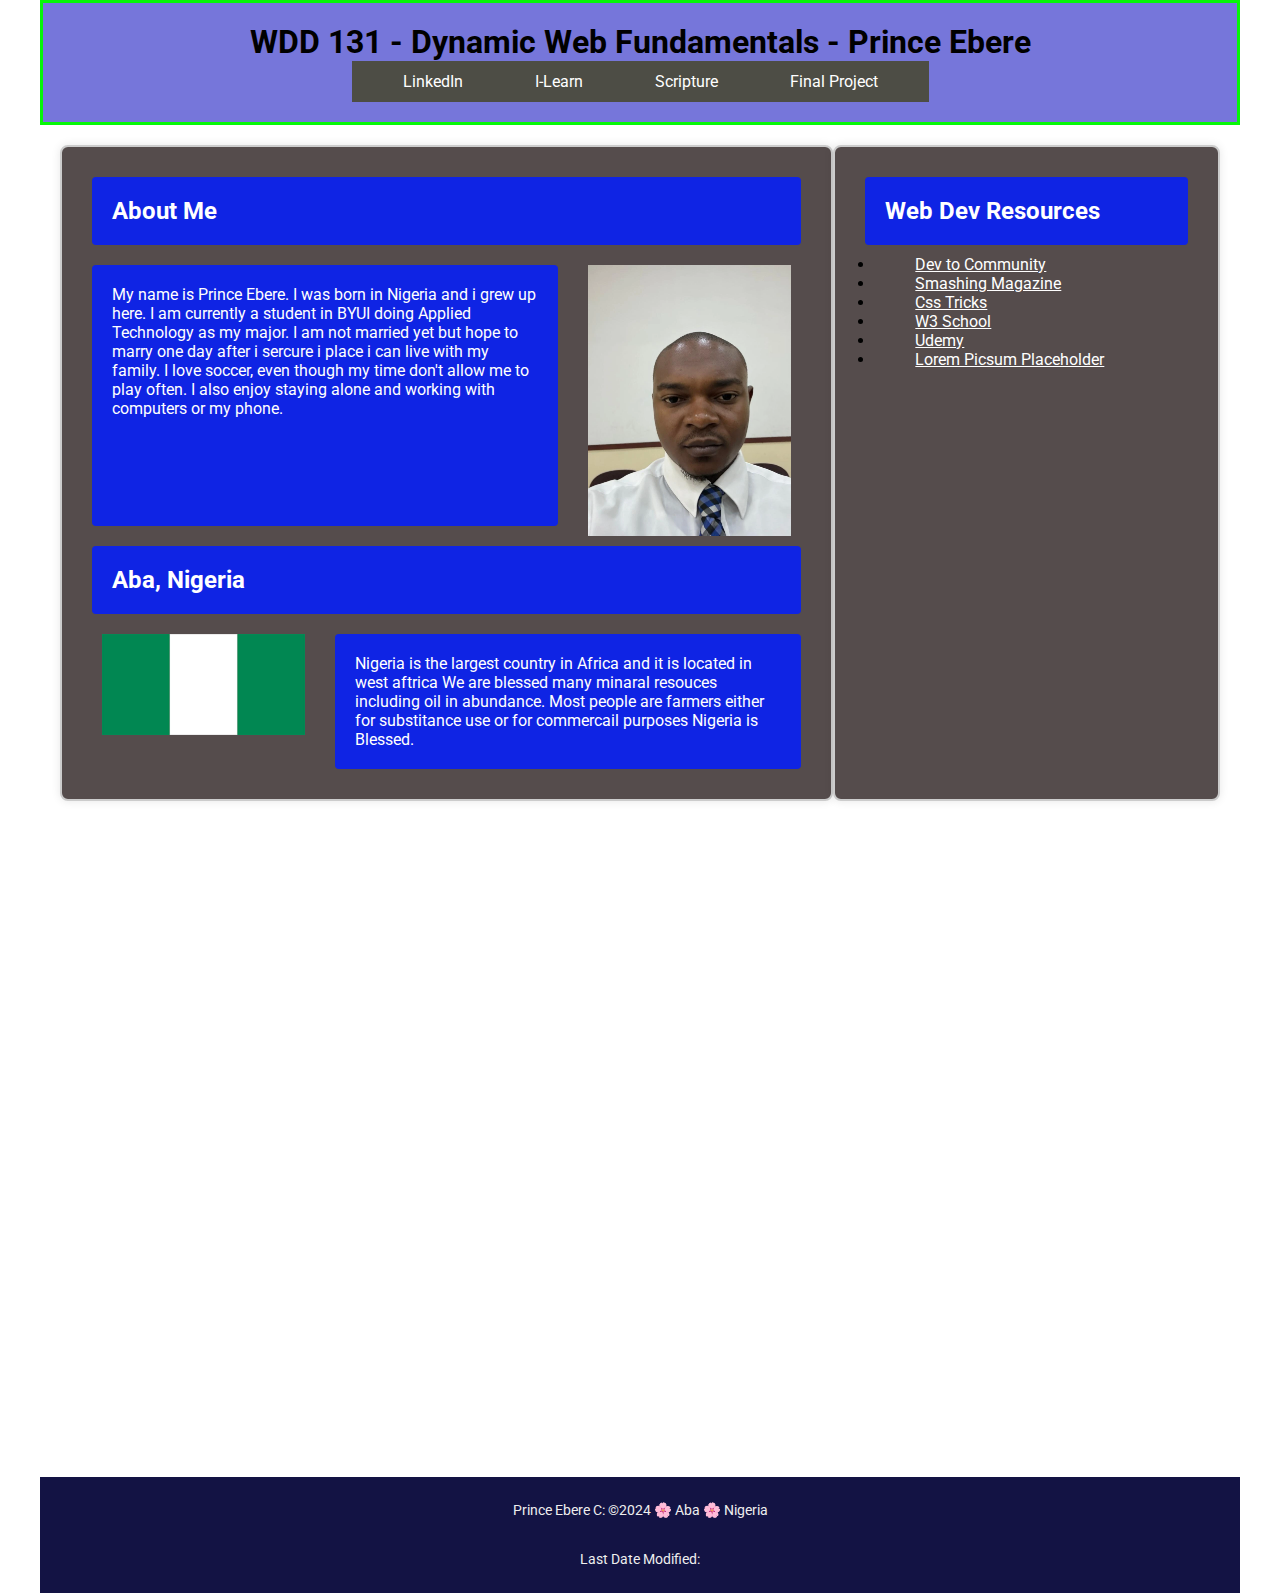
<file: index.html>
<!DOCTYPE html>
<html lang="en">
<head>
    <meta charset="UTF-8">
    <meta name="viewport" content="width=device-width, initial-scale=1.0">
    <title>WDD 131 - Dynamic Web Fundamentals - Prince Ebere</title>
    <meta name="description" content="WDD 131 - Dynamic Web Fundamentals About me">
    <meta name="author" content="Prince Chigozirim Ebere - WDD 131 - Dynamic Web Fundamentals">
    <link rel="stylesheet" href="styles/base.css">
    <script src="scripts/getdates.js" defer></script>
    <link rel="preconnect" href="https://fonts.googleapis.com">
    <link rel="preconnect" href="https://fonts.gstatic.com" crossorigin>
    <link href="https://fonts.googleapis.com/css2?family=Poppins:wght@100;400&family=Roboto:ital,wght@0,100;0,300;0,400;0,500;0,700;0,900;1,100;1,300;1,400;1,500;1,700;1,900&display=swap" rel="stylesheet">
</head>
<body>
    <header>
        <h1>WDD 131 - Dynamic Web Fundamentals - Prince Ebere</h1>
        <nav>
            <ul>
                <li><a href="https://www.linkedin.com/login">LinkedIn</a></li>
                <li><a href="https://byui.instructure.com/">I-Learn</a></li>
                <li><a href="https://www.churchofjesuschrist.org/study/scriptures/bofm/alma/37?lang=eng">Scripture</a></li>
                <li><a href="">Final Project</a></li>
            </ul>
        </nav>        
    </header>

    <main>
        <section class="card" id="card1">
            <h2>About Me</h2>

            <img src="images/me.webp" alt="pic" id="my-pc">
            <p id="p1">My name is Prince Ebere. I was born in Nigeria and i grew up here. 
                I am currently a student in BYUI doing Applied Technology as my major. 
                I am not married yet but hope to marry one day after i sercure i place i can live with my family.
                I love soccer, even though my time don't allow me to play often. I also enjoy staying alone 
                and working with computers or my phone.</p>
        
            

            <h2>Aba, Nigeria</h2>
            <img src="images/flag.png" alt="flag" id="ng-flag">
            <p id="p2">Nigeria is the largest country in Africa and it is located in west aftrica
                We are blessed many minaral resouces including oil in abundance.
                Most people are farmers either for substitance use or for commercail purposes 
                Nigeria is Blessed.
            </p>

        </section>

        <section class="card">
            <h2>Web Dev Resources</h2>
            <ul>
                <li><a href="">Dev to Community</a></li>
                <li><a href="">Smashing Magazine</a></li>
                <li><a href="">Css Tricks </a></li>
                <li><a href="">W3 School</a></li>
                <li><a href="">Udemy</a></li>
                <li><a href="">Lorem Picsum Placeholder</a></li>
            </ul>
        </section>
    </main>

    <footer>
        <p>Prince Ebere C: &copy;2024 🌸 Aba 🌸 Nigeria</p>
        <span id="currentyear"></span>
        <p class="last-modified"> Last Date Modified:</p>
    </footer>
    
</body>
</html>
</file>
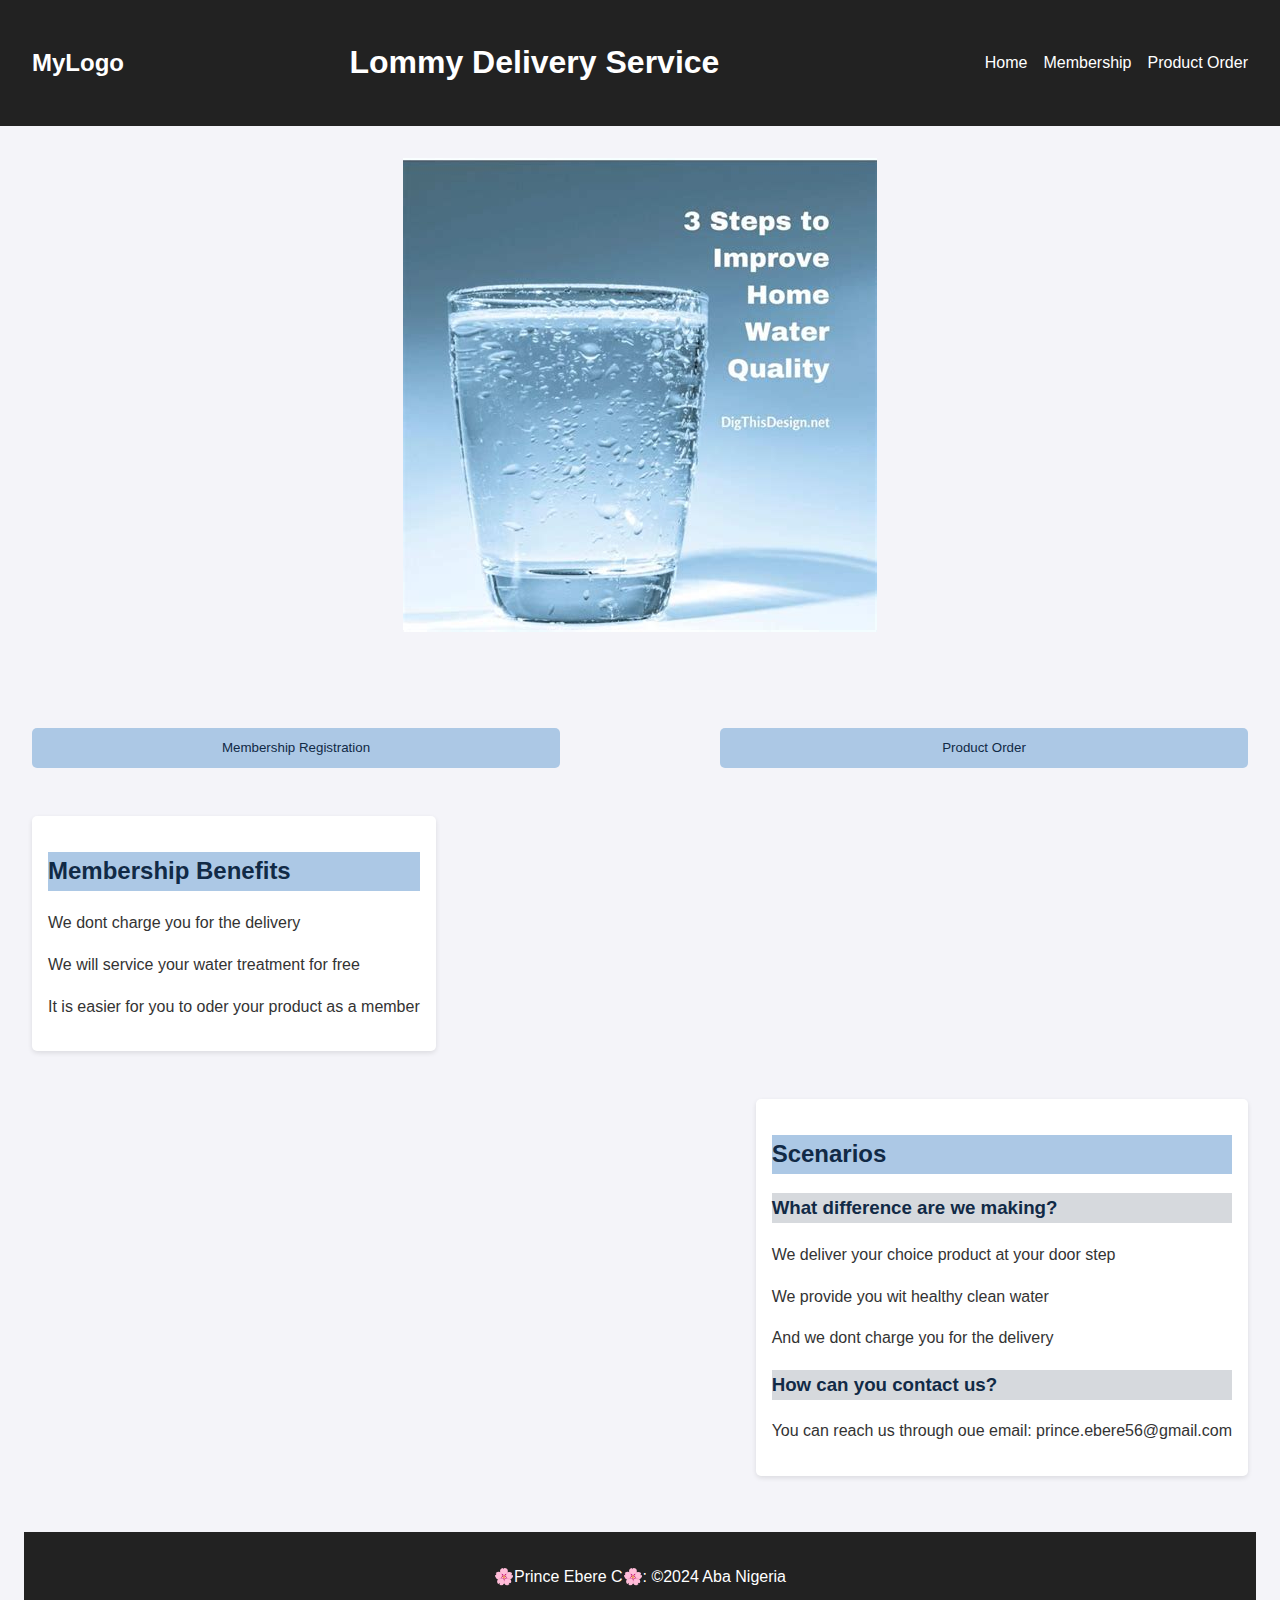
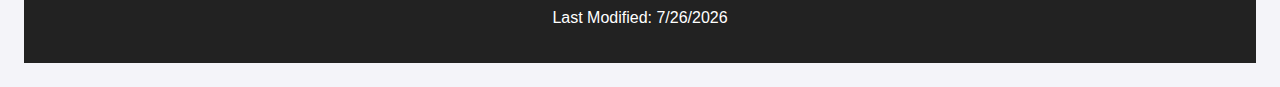
<file: project/index.html>
<!DOCTYPE html>
<html lang="en">
    <head>
        <meta charset="UTF-8">
        <meta name="viewport" content="width=device-width, initial-scale=1.0">
        <title>Lommy Delivery Service</title>
        <meta name="description" content="Lommy Delivery Service">
        <meta name="author" content="Prince Chigozirim Ebere">
        <link rel="stylesheet" href="styles/lommy.css">
        <script src="scripts/lommy.js" defer></script>
        <link rel="preconnect" href="https://fonts.googleapis.com">
        <link rel="preconnect" href="https://fonts.gstatic.com" crossorigin>
        <link href="https://fonts.googleapis.com/css2?family=Poppins:wght@100;400&family=Roboto:ital,wght@0,100;0,300;0,400;0,500;0,700;0,900;1,100;1,300;1,400;1,500;1,700;1,900&display=swap" rel="stylesheet">
    </head>
<body>
    <header>
        <div class="logo">MyLogo</div>
        <h1>Lommy Delivery Service</h1>
        <nav>
            <!-- <div class="hamburger-menu">
                <span></span>
                <span></span>
                <span></span>
            </div> -->
            <ul class="nav-links">
                <li><a href="index.html">Home</a></li>
                <li><a href="membership.html">Membership</a></li>
                <li><a href="products.html">Product Order</a></li>
                <!-- <li><a href="contact.html">Contact</a></li> -->
            </ul>
        </nav>
    </header>

    <main>
        <section class="hero">
            <img src="images/water-img.jpeg"  loading="lazy" alt="Hero Image">
            
        </section>

        <section class="content">

            <div class="hero-buttons">
                <button id="membership-btn">Membership Registration</button>
                <button id="order-btn">Product Order</button>
            </div>

            <div class="left-section">
                <h2>Membership Benefits</h2>
                <p>We dont charge you for the delivery</p>
                <p>We will service your water treatment for free</p>
                <p>It is easier for you to oder your product as a member</p>
                
            </div>
            <div class="right-section">
                <h2>Scenarios</h2>
                <h3>What difference are we making?</h3>
                <p>We deliver your choice product at your door step</p>
                <p>We provide you wit healthy clean water</p>
                <p>And we dont charge you for the delivery</p>
                <h3>How can you contact us?</h3>
                <p>You can reach us through oue email: prince.ebere56@gmail.com</p>
            </div>
        </section>
    </main>

    <footer>
        <p>🌸Prince Ebere C🌸: &copy;2024 Aba Nigeria</p>
        <p id="last-modified"></p>
    </footer>
</body>
</html>
</file>
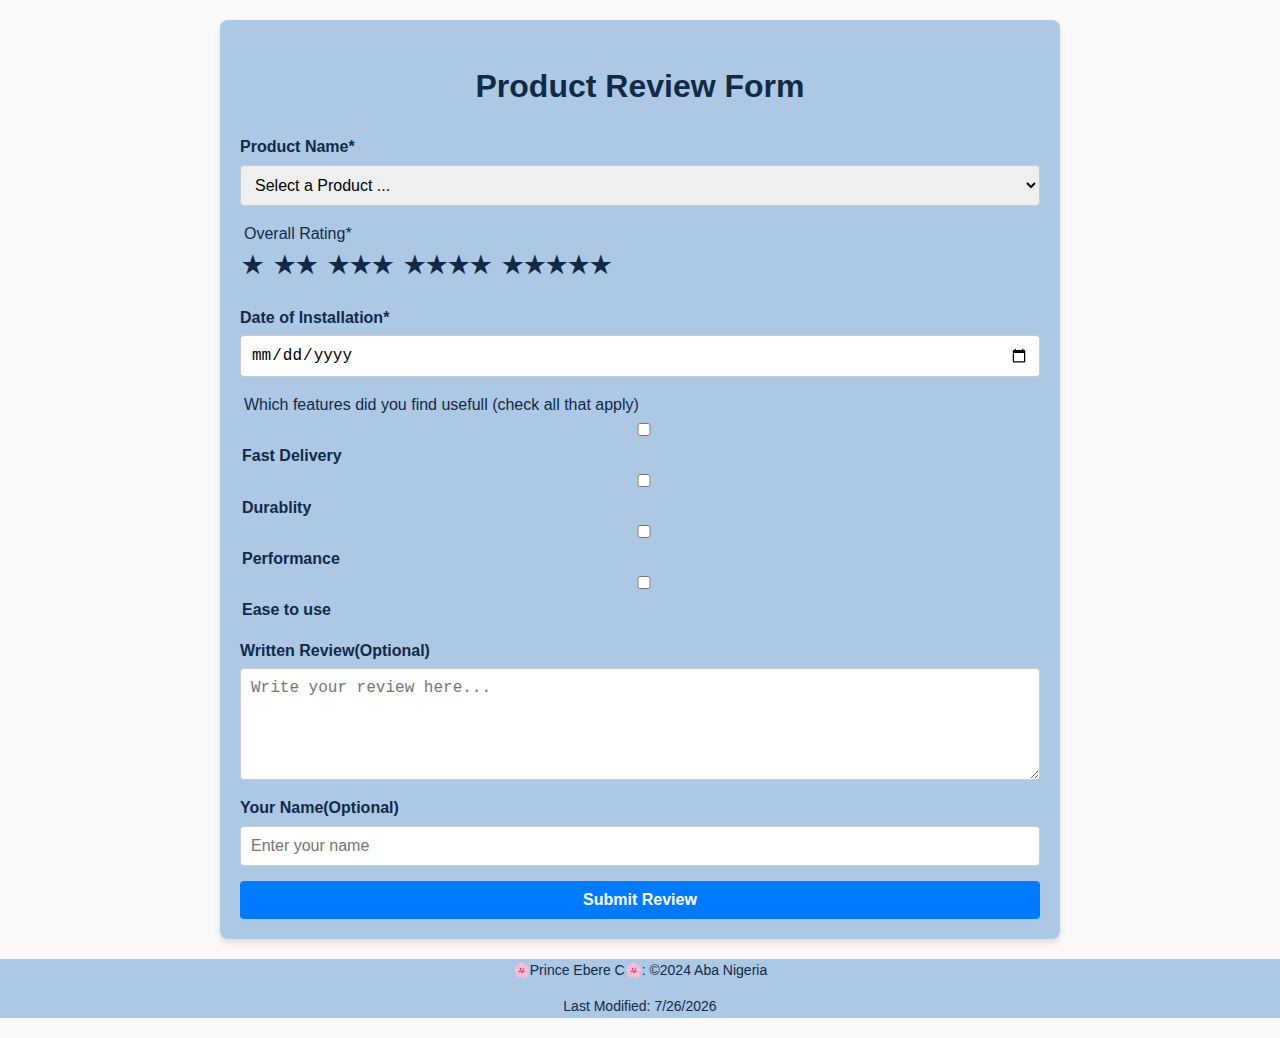
<file: form.html>
<!DOCTYPE html>
<html lang="en">
<head>
    <meta charset="UTF-8">
    <meta name="viewport" content="width=device-width, initial-scale=1.0">
    <title>Product Review Form</title>
    <meta name="description" content="Form">
    <meta name="author" content="Prince Chigozirim Ebere">
    <link rel="stylesheet" href="styles/form.css">
    <script defer src="scripts/form.js"></script>
</head>
<body>
    <main>
        <h1>Product Review Form</h1>
        <form method="get" action="review.html" id="review-form">
        
            <div class="form-group">
                <label for="product">Product Name<span>*</span></label>
                <select id="product" name="product" required>
                    <option value="" disabled selected>Select a Product ...</option>
                </select>
            </div>

            <div class="form-group">
                <fieldset>
                    <legend>Overall Rating<span>*</span></legend>
                    <div class="rating">
                        <input type="radio" id="star1" name="rating" value="1" required>
                        <label for="star1">&#9733;</label>

                        <input type="radio" id="star2" name="rating" value="2">
                        <label for="star2">&#9733;&#9733;</label>

                        <input type="radio" id="star3" name="rating" value="3">
                        <label for="star3">&#9733;&#9733;&#9733;</label>

                        <input type="radio" id="star4" name="rating" value="4">
                        <label for="star4">&#9733;&#9733;&#9733;&#9733;</label>

                        <input type="radio" id="star5" name="rating" value="5">
                        <label for="star5">&#9733;&#9733;&#9733;&#9733;&#9733;</label>
                    </div>
                </fieldset>
            </div>

          
            <div class="form-group">
                <label for="install-date">Date of Installation<span>*</span></label>
                <input type="date" id="install-date" name="install-date" required>
            </div>

            
            <div class="form-group">
                <fieldset>
                    <legend>Which features did you find usefull  (check all that apply)</legend>
                    <div>
                        <input type="checkbox" id="feature1" name="features" value="feature1">
                        <label for="feature1">Fast Delivery</label>
                    </div>
                    <div>
                        <input type="checkbox" id="feature2" name="features" value="feature2">
                        <label for="feature2">Durablity</label>
                    </div>
                    <div>
                        <input type="checkbox" id="feature3" name="features" value="feature3">
                        <label for="feature3">Performance</label>
                    </div>
                    <div>
                        <input type="checkbox" id="feature4" name="features" value="feature4">
                        <label for="feature4">Ease to use</label>
                    </div>
                </fieldset>
            </div>

            
            <div class="form-group">
                <label for="review">Written Review(Optional)</label>
                <textarea id="review" name="review" rows="5" placeholder="Write your review here..."></textarea>
            </div>

           
            <div class="form-group">
                <label for="username">Your Name(Optional)</label>
                <input type="text" id="username" name="username" placeholder="Enter your name">
            </div>

            
            <div class="form-group">
                <input type="submit" value="Submit Review">
            </div>
        </form>
    </main>
    <footer>
        <p>🌸Prince Ebere C🌸: &copy;2024 Aba Nigeria</p>
        <p id="last-modified"></p>
    </footer>
</body>
</html>
</file>
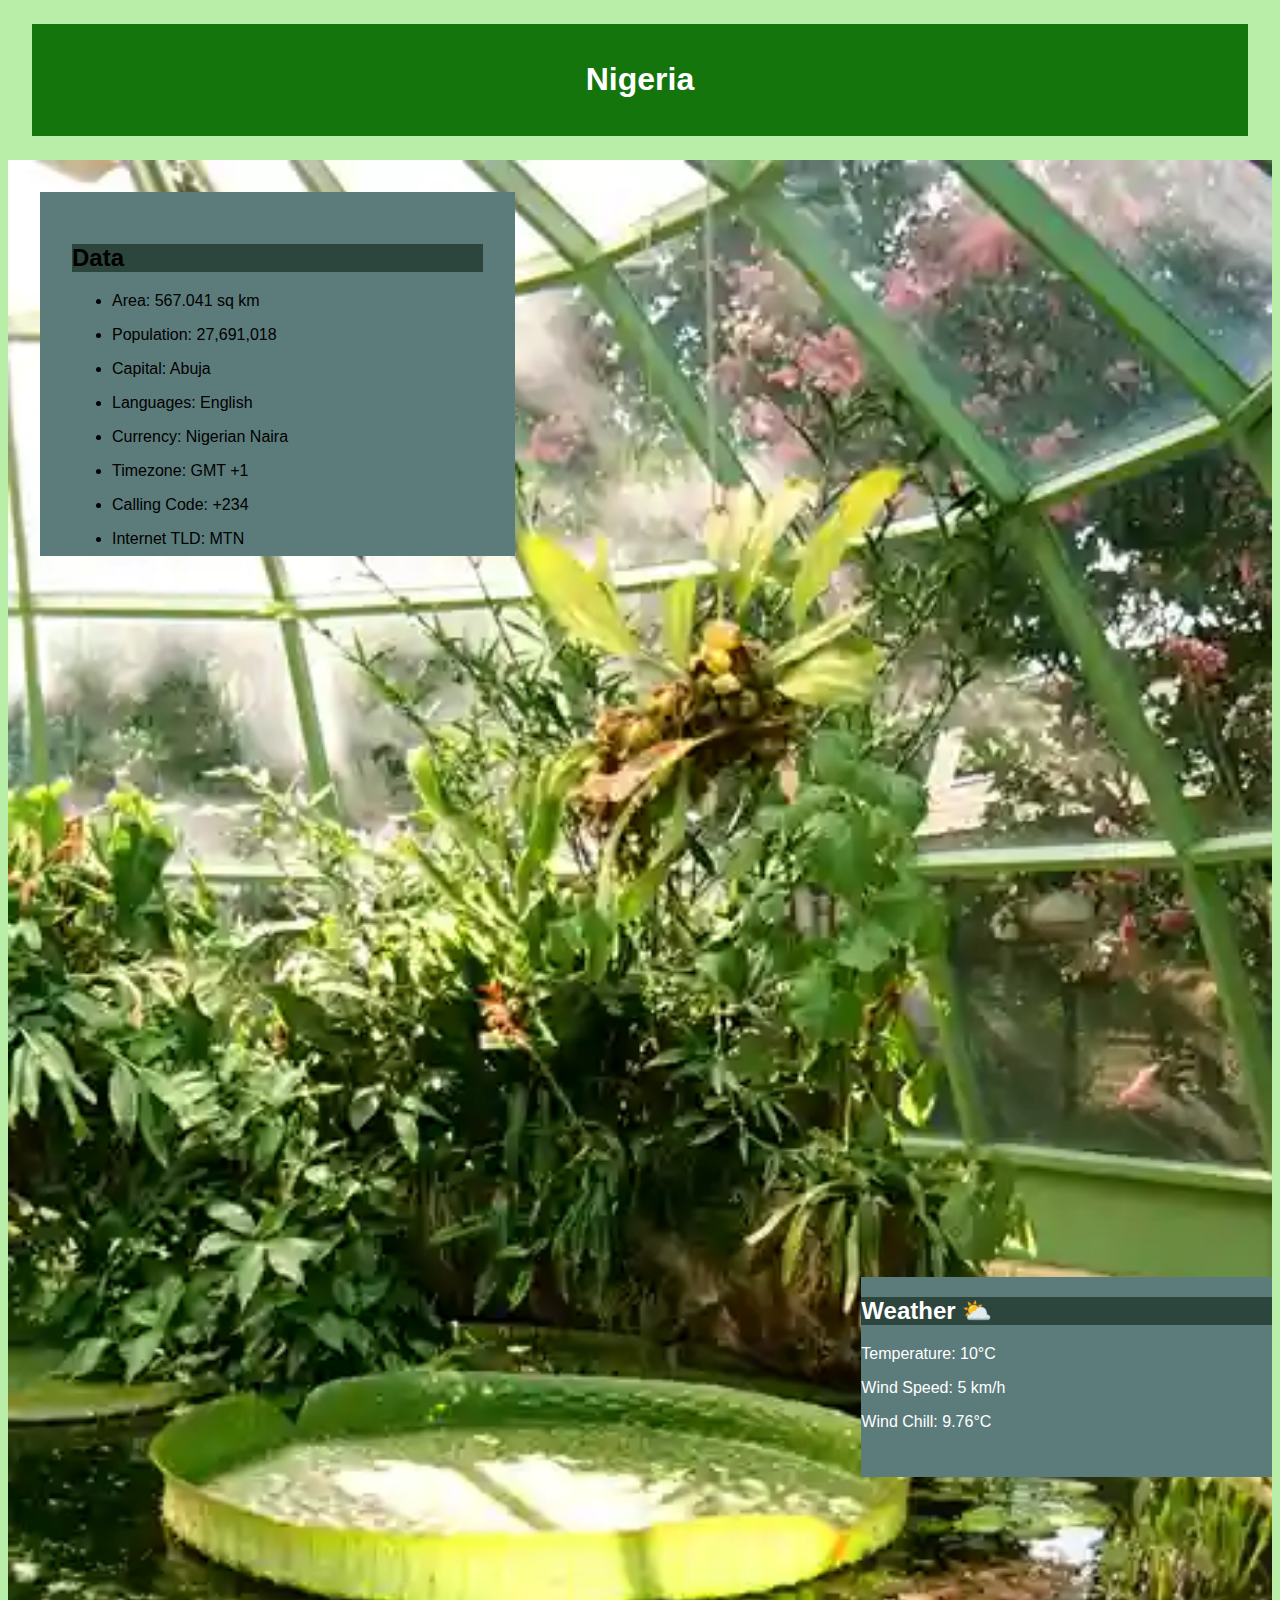
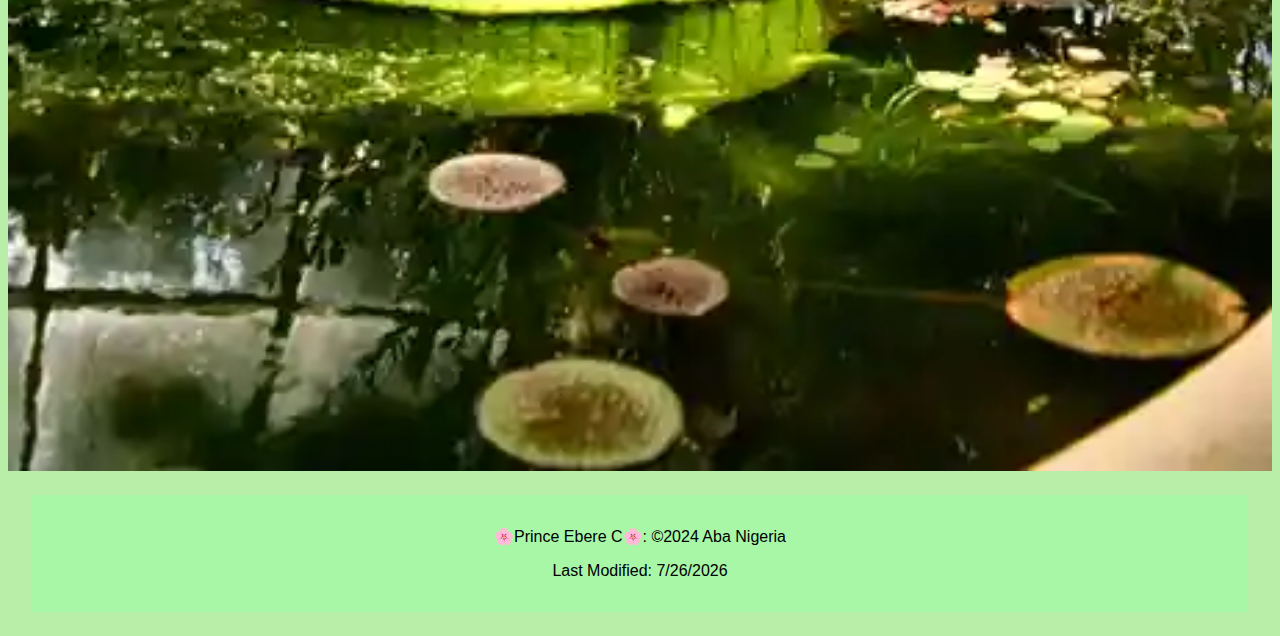
<file: place.html>
<!DOCTYPE html>
<html lang="en">
<head>
    <meta charset="UTF-8">
    <meta name="viewport" content="width=device-width, initial-scale=1.0">
    <title>Nigeria Display</title>
    <meta name="description" content="Nigeria - Js Assignment Display">
    <meta name="author" content="Prince Chigozirim Ebere - WDD 131 - Dynamic Web Fundamentals">
    <link rel="stylesheet" href="styles/place.css">
    <!-- <link rel="stylesheet" href="styles/place.css"> -->
    <script src="scripts/place.js" defer></script>
    <link rel="preconnect" href="https://fonts.googleapis.com">
    <link rel="preconnect" href="https://fonts.gstatic.com" crossorigin>
    <link href="https://fonts.googleapis.com/css2?family=Poppins:wght@100;400&family=Roboto:ital,wght@0,100;0,300;0,400;0,500;0,700;0,900;1,100;1,300;1,400;1,500;1,700;1,900&display=swap" rel="stylesheet">
</head>
<body>
    <header>
        <h1>Nigeria</h1>
    </header>

    <main>
        <section class="hero">
            <picture>
                <source srcset="images/place_11zon.webp" media="(max-width: 1000px)">
                <source srcset="images/nigpic.webp" media="(max-width: 500px)">
                <img src="images/place_11zon.webp" alt="Hero Image">
            </picture>
        </section>

        <section class="data">
            <h2>Data</h2>
            <!-- <img src="images/datas.svg" alt="Data Analytics Icon" class="data-icon"> -->
            <ul class="info">
              <li><p><span class="labels">Area:</span><span class="value"> 567.041 sq km</span></p></li>
              <li><p><span class="labels">Population:</span><span class="value"> 27,691,018</span></p></li>
              <li><p><span class="labels">Capital:</span><span class="value"> Abuja</span></p></li>
              <li><p><span class="labels">Languages:</span><span class="value"> English</span></p></li>
              <li><p><span class="labels">Currency:</span><span class="value"> Nigerian Naira</span></p></li>
              <li><p><span class="labels">Timezone:</span><span class="value"> GMT +1 </span></p></li>
              <li><p><span class="labels">Calling Code:</span><span class="value"> +234</span></p></li>
              <li><p><span class="labels">Internet TLD:</span><span class="value"> MTN</span></p></li>
            </ul>
          </section>

        <!-- <section class="data">
            <h2>Data</h2>
            <p><strong>Area:</strong> 587,041 sq km</p>
            <p><strong>Population:</strong> 27,691,018</p>
            <p><strong>Capital</strong>:</strong> Abuja</p>
            <p><strong>Language</strong>:</strong> Engpsh, Hausa, Yoruba, Igbo</p>
            <p><strong>Currency:</strong> Nira</p>
            <p><strong>Time Zone:</strong> GMT+1</p>
            <p><strong>Calpng Code:</strong> +234</p>
        </section> -->

        <section class="weather">
            
            <h2>Weather ⛅</h2>
            <!-- <img src="images/weather-svg.svg" alt="Sunny Weather Icon" class="weather-icon"> -->
            <p>Temperature: <span id="temperature">10°C</span></p>
            <p>Wind Speed: <span id="wind-speed">5 km/h</span></p>
            <p>Wind Chill: <span id="wind-chill">N/A</span></p>
        </section>


    </main>
   
    
    <!-- <footer>
        <p>Prince Ebere C: &copy;2024 🌸 Aba 🌸 Nigeria</p>
        <span id="currentyear"></span>
        <p class="last-modified"> Last Date Modified:</p>
    </footer> -->

    <footer>
        <p>🌸Prince Ebere C🌸: &copy;2024 Aba Nigeria</p>
        <p id="last-modified"></p>
    </footer>
</body>
</html>
</file>
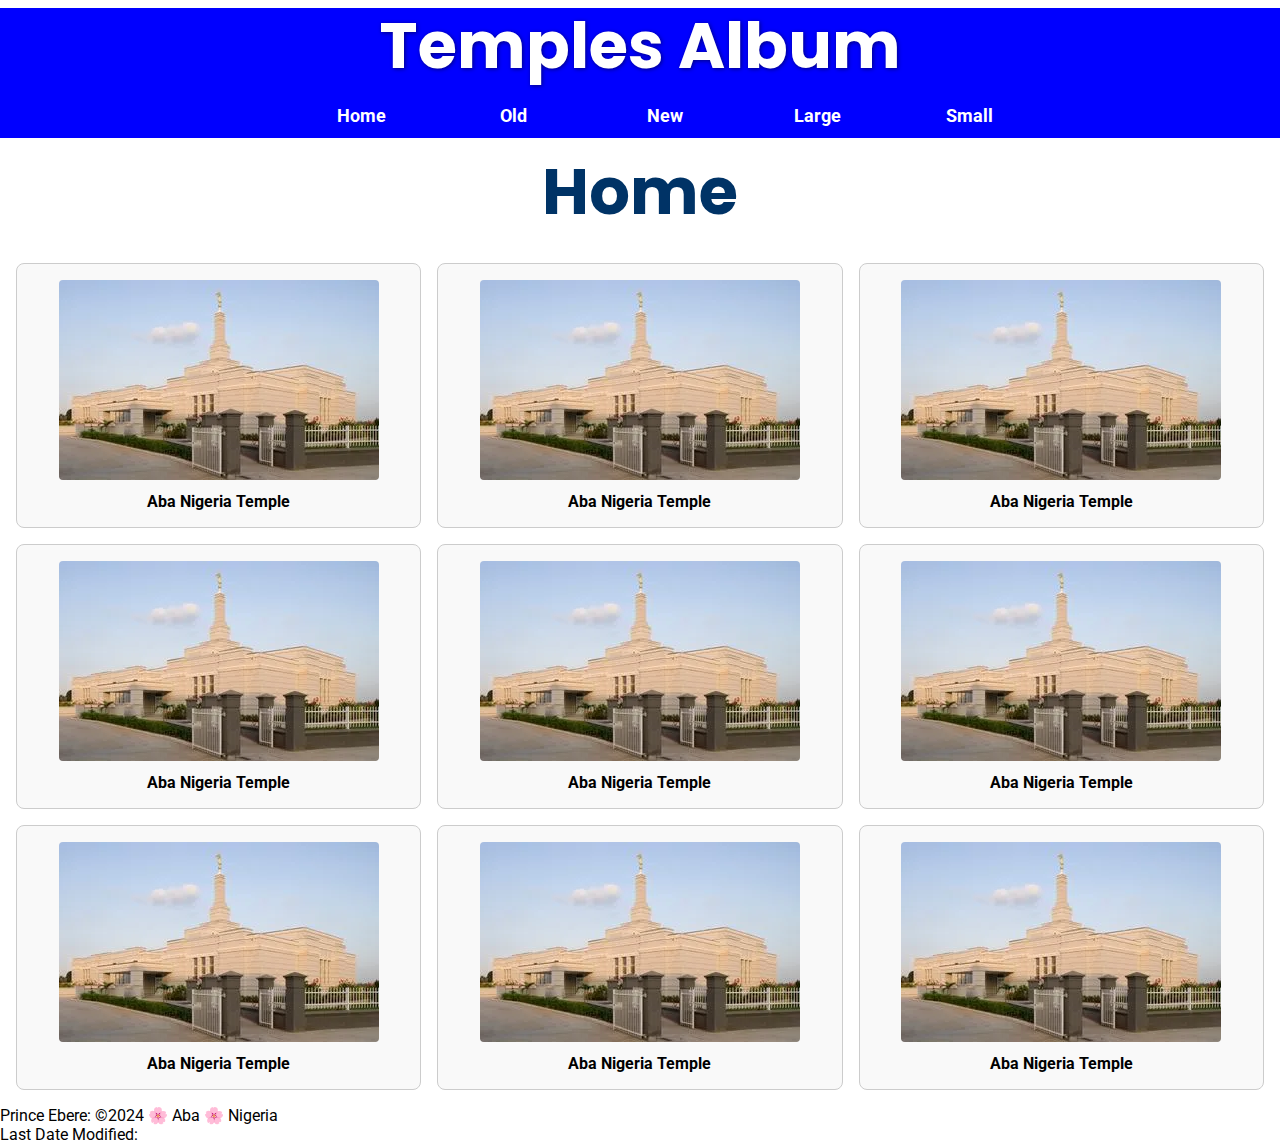
<file: temples.html>
<!DOCTYPE html>
<html lang="en">
<head>
    <meta charset="UTF-8">
    <meta name="viewport" content="width=device-width, initial-scale=1.0">
    <title>Temple Album</title>
    <meta name="description" content="Dispay LDS Temple Album">
    <meta name="author" content="Prince Chigozirim Ebere - WDD 131 - Dynamic Web Fundamentals">
    <link rel="stylesheet" href="styles/temples.css">
    <link rel="stylesheet" href="styles/temples-large.css">
    <script src="scripts/temples.js" defer></script>
    <link rel="preconnect" href="https://fonts.googleapis.com">
    <link rel="preconnect" href="https://fonts.gstatic.com" crossorigin>
    <link href="https://fonts.googleapis.com/css2?family=Poppins:wght@100;400&family=Roboto:ital,wght@0,100;0,300;0,400;0,500;0,700;0,900;1,100;1,300;1,400;1,500;1,700;1,900&display=swap" rel="stylesheet">
</head>
<body>
    <header>
        <h1>Temples Album</h1>
        <button id="menu"></button>
        <nav>
            <ul class="navigation">
                <li class="active"><a href="temples.html">Home</a></li>
                <li><a href="#">Old</a></li>
                <li><a href="#">New</a></li>
                <li><a href="#">Large</a></li>
                <li><a href="#">Small</a></li>
            </ul>
        </nav>
    </header>
    <h1>Home</h1>
    <main>
        <figure>
            <img src="images/aba_nigeria_temple_lds.webp" alt="aba-temple">
            <figcaption>Aba Nigeria Temple</figcaption>
        </figure>
        <figure>
            <img src="images/aba_nigeria_temple_lds.webp" alt="aba-temple">
            <figcaption>Aba Nigeria Temple</figcaption>
        </figure>
        <figure>
            <img src="images/aba_nigeria_temple_lds.webp" alt="aba-temple">
            <figcaption>Aba Nigeria Temple</figcaption>
        </figure>
        <figure>
            <img src="images/aba_nigeria_temple_lds.webp" alt="aba-temple">
            <figcaption>Aba Nigeria Temple</figcaption>
        </figure>
        <figure>
            <img src="images/aba_nigeria_temple_lds.webp" alt="aba-temple">
            <figcaption>Aba Nigeria Temple</figcaption>
        </figure>
        <figure>
            <img src="images/aba_nigeria_temple_lds.webp" alt="aba-temple">
            <figcaption>Aba Nigeria Temple</figcaption>
        </figure>
        <figure>
            <img src="images/aba_nigeria_temple_lds.webp" alt="aba-temple">
            <figcaption>Aba Nigeria Temple</figcaption>
        </figure>
        <figure>
            <img src="images/aba_nigeria_temple_lds.webp" alt="aba-temple">
            <figcaption>Aba Nigeria Temple</figcaption>
        </figure>
        <figure>
            <img src="images/aba_nigeria_temple_lds.webp" alt="aba-temple">
            <figcaption>Aba Nigeria Temple</figcaption>
        </figure>
    </main>
    <footer>
        <p>Prince Ebere: &copy;2024 🌸 Aba 🌸 Nigeria</p>
        <span id="currentyear"></span>
        <p class="last-modified"> Last Date Modified:</p>
    </footer>
</body>
</html>
</file>
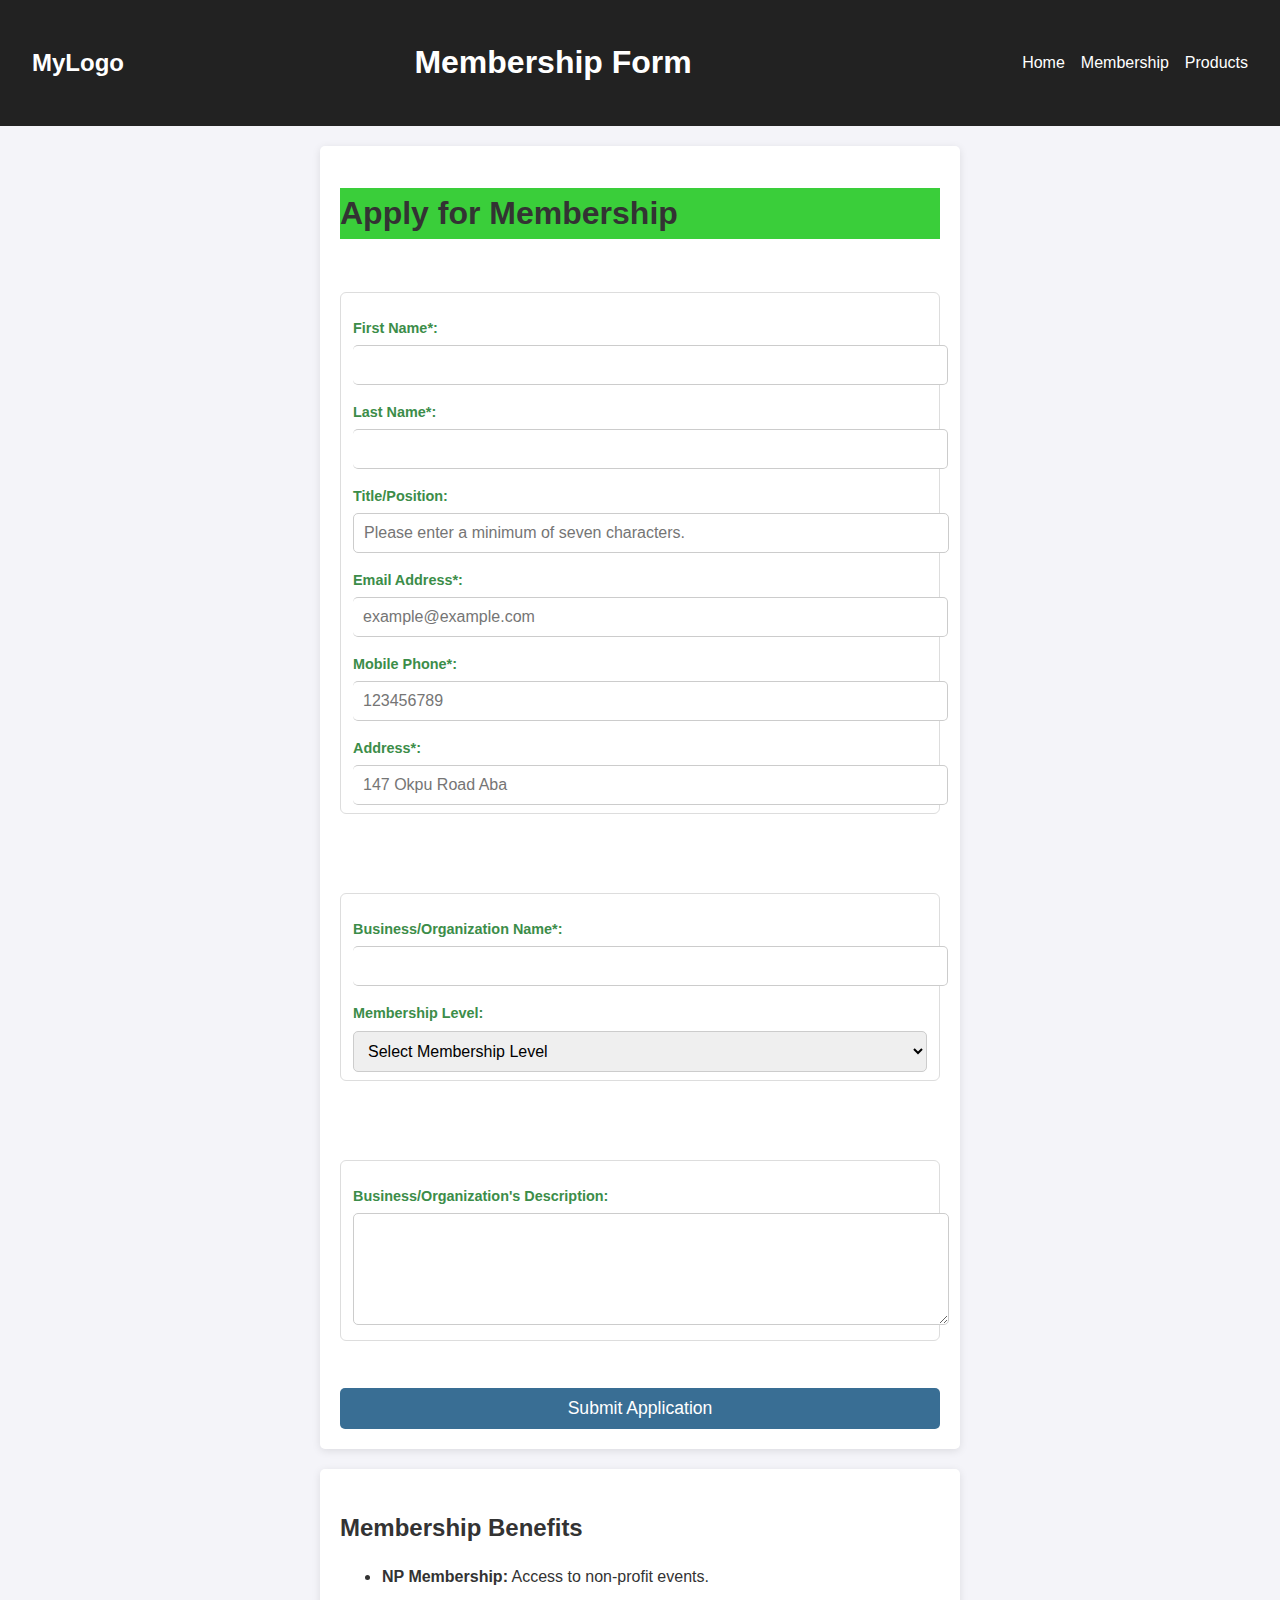
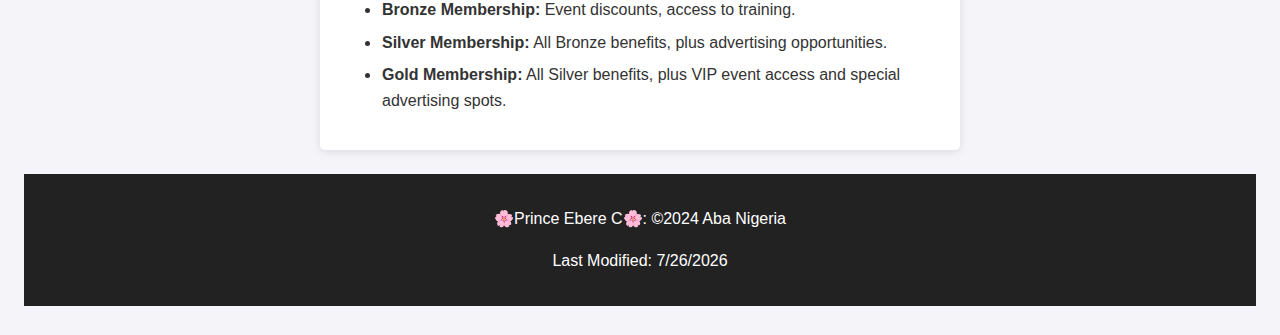
<file: project/membership.html>
<!DOCTYPE html>
<html lang="en">
<head>
    <meta charset="UTF-8">
    <meta name="viewport" content="width=device-width, initial-scale=1.0">
    <title>Membership Form</title>
    <meta name="description" content="Lommy Delivery Service Membership Form">
    <meta name="author" content="Prince Chigozirim Ebere">
    <link rel="stylesheet" href="styles/membership.css">
    <script src="scripts/lommy.js" defer></script>
    <link rel="preconnect" href="https://fonts.googleapis.com">
    <link rel="preconnect" href="https://fonts.gstatic.com" crossorigin>
    <link href="https://fonts.googleapis.com/css2?family=Poppins:wght@100;400&family=Roboto:ital,wght@0,100;0,300;0,400;0,500;0,700;0,900;1,100;1,300;1,400;1,500;1,700;1,900&display=swap" rel="stylesheet">
</head>
<body>
    <header>
        <div class="logo">MyLogo</div>
        <h1>Membership Form</h1>
        <nav>
            <ul class="nav-links">
                <li><a href="index.html">Home</a></li>
                <li><a href="membership.html">Membership</a></li>
                <li><a href="products.html">Products</a></li>
                <!-- <li><a href="contact.html">Contact</a></li> -->
            </ul>
        </nav>
    </header>

    <main>
        

        <section class="form-container">
            <h1>Apply for Membership</h1>
          
            <form action="view.html" method="get" id="membershipForm">

                <fieldset>
                    <label for="firstName">First Name*:</label>
                    <input type="text" id="firstName" name="firstName" required>

                    <label for="lastName">Last Name*:</label>
                    <input type="text" id="lastName" name="lastName" required>

                    <label for="position">Title/Position:</label>
                    <input type="text" id="position" name="position" pattern="[A-Za-z\s-]{7,}" placeholder="Please enter a minimum of seven characters.">

                    <label for="email">Email Address*:</label>
                    <input type="email" id="email" name="email" placeholder="example@example.com" required>

                    <label for="phone">Mobile Phone*:</label>
                    <input type="tel" id="phone" name="phone" placeholder="123456789" required>

                    <label for="address">Address*:</label>
                    <input type="text" id="address" name="address" placeholder="147 Okpu Road Aba" required>
                </fieldset>

                <fieldset>
                <!-- Business/Organization's Name -->
                    <label for="businessName">Business/Organization Name*:</label>
                     <input type="text" id="businessName" name="businessName" required>

                    <label for="membershipLevel">Membership Level:</label>
                    <select id="membershipLevel" name="membershipLevel" required>
                        <option value="">Select Membership Level</option>
                        <option value="NP Membership">NP Membership - No fee</option>
                        <option value="Bronze Membership">Bronze Membership</option>
                        <option value="Silver Membership">Silver Membership</option>
                        <option value="Gold Membership">Gold Membership</option>
                    </select>
                </fieldset>

                <fieldset>
                    <label for="description">Business/Organization's Description:</label>
                    <textarea id="description" name="description" rows="5"></textarea>
                </fieldset>

                <!-- Timestamp (Hidden Field) -->
                <input type="hidden" id="timestamp" name="timestamp" value="">

                <!-- Submit Button -->
                <input type="submit" value="Submit Application">

            </form>
        </section>

        <!-- Membership Level Benefits -->
        <aside class="membership-benefits">
            <h2>Membership Benefits</h2>
            <ul>
                <li><strong>NP Membership:</strong> Access to non-profit events.</li>
                <li><strong>Bronze Membership:</strong> Event discounts, access to training.</li>
                <li><strong>Silver Membership:</strong> All Bronze benefits, plus advertising opportunities.</li>
                <li><strong>Gold Membership:</strong> All Silver benefits, plus VIP event access and special advertising spots.</li>
            </ul>
        </aside>
    </main>
    
    <footer>
        <p>🌸Prince Ebere C🌸: &copy;2024 Aba Nigeria</p>
        <p id="last-modified"></p>
    </footer>
</body>
</html>
</file>
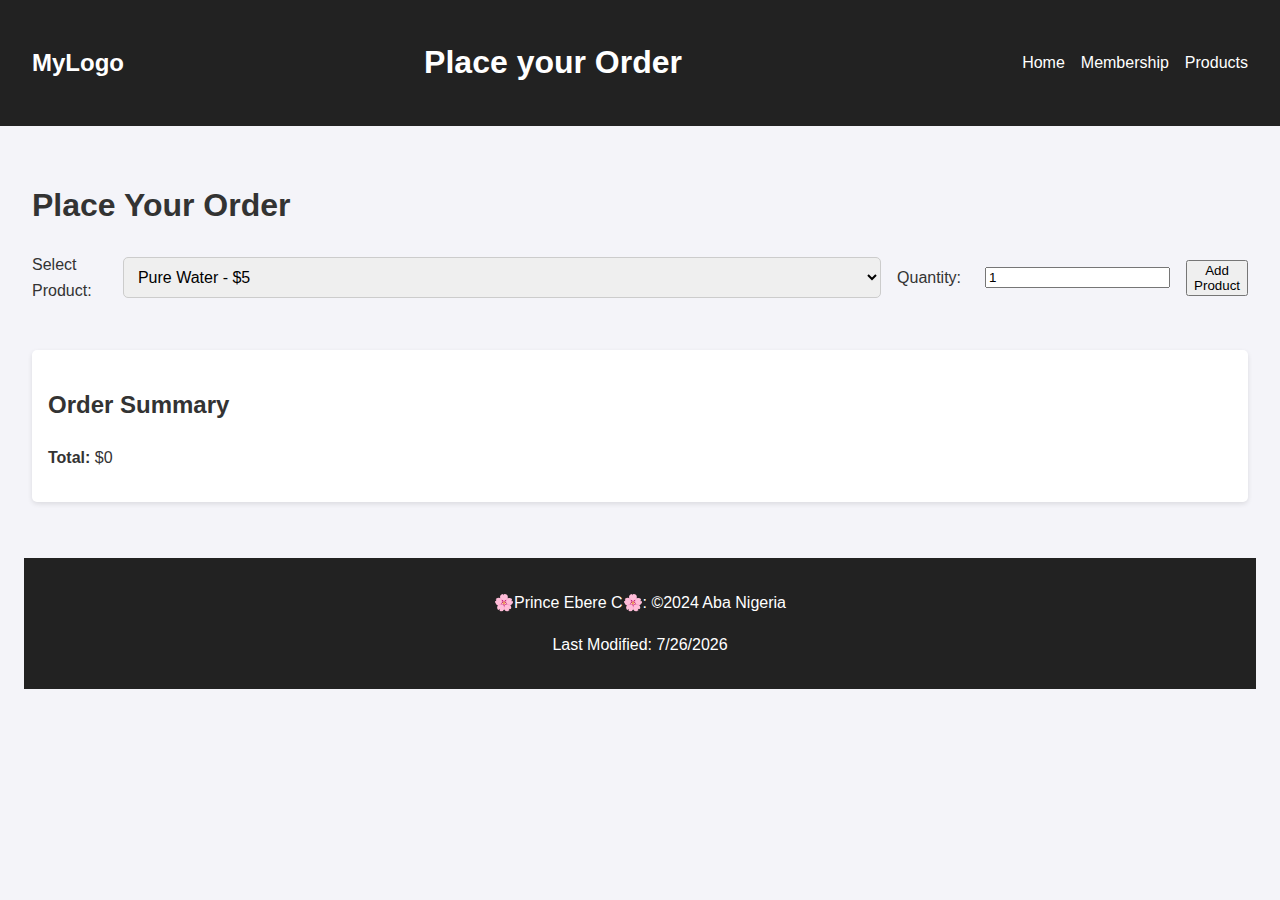
<file: project/products.html>
<!DOCTYPE html>
<html lang="en">
    <head>
        <meta charset="UTF-8">
        <meta name="viewport" content="width=device-width, initial-scale=1.0">
        <title>Product Order</title>
        <meta name="description" content="Lommy Delivery Service Product Order Page">
        <meta name="author" content="Prince Chigozirim Ebere">
        <link rel="stylesheet" href="styles/membership.css">
        <script src="scripts/lommy.js" defer></script>
        <link rel="preconnect" href="https://fonts.googleapis.com">
        <link rel="preconnect" href="https://fonts.gstatic.com" crossorigin>
        <link href="https://fonts.googleapis.com/css2?family=Poppins:wght@100;400&family=Roboto:ital,wght@0,100;0,300;0,400;0,500;0,700;0,900;1,100;1,300;1,400;1,500;1,700;1,900&display=swap" rel="stylesheet">
    </head>
    <body>
        <header>
            <div class="logo">MyLogo</div>
            <h1>Place your Order</h1>
            <nav>
                <ul class="nav-links">
                    <li><a href="index.html">Home</a></li>
                    <li><a href="membership.html">Membership</a></li>
                    <li><a href="products.html">Products</a></li>
                    <!-- <li><a href="contact.html">Contact</a></li> -->
                </ul>
            </nav>
        </header>

    <main class="order-page">
        <h1>Place Your Order</h1>
        <form id="order-form">
            <div class="order-item">
                <label for="product">Select Product:</label>
                <select id="product">
                    <option value="pure-water" data-price="5">Pure Water - $5</option>
                    <option value="bottle-water" data-price="10">Bottle Water - $10</option>
                    <option value="water-dispenser" data-price="50">Water Dispenser - $50</option>
                </select>
                <label for="quantity">Quantity:</label>
                <input type="number" id="quantity" min="1" value="1">
                <button type="button" id="add-product">Add Product</button>
            </div>
            <div id="order-summary">
                <h2>Order Summary</h2>
                <ul id="product-list"></ul>
                <p><strong>Total:</strong> $<span id="total-amount">0</span></p>
            </div>
        </form>
    </main>
    <footer>
        <p>🌸Prince Ebere C🌸: &copy;2024 Aba Nigeria</p>
        <p id="last-modified"></p>
    </footer>
</body>
</html>
</file>
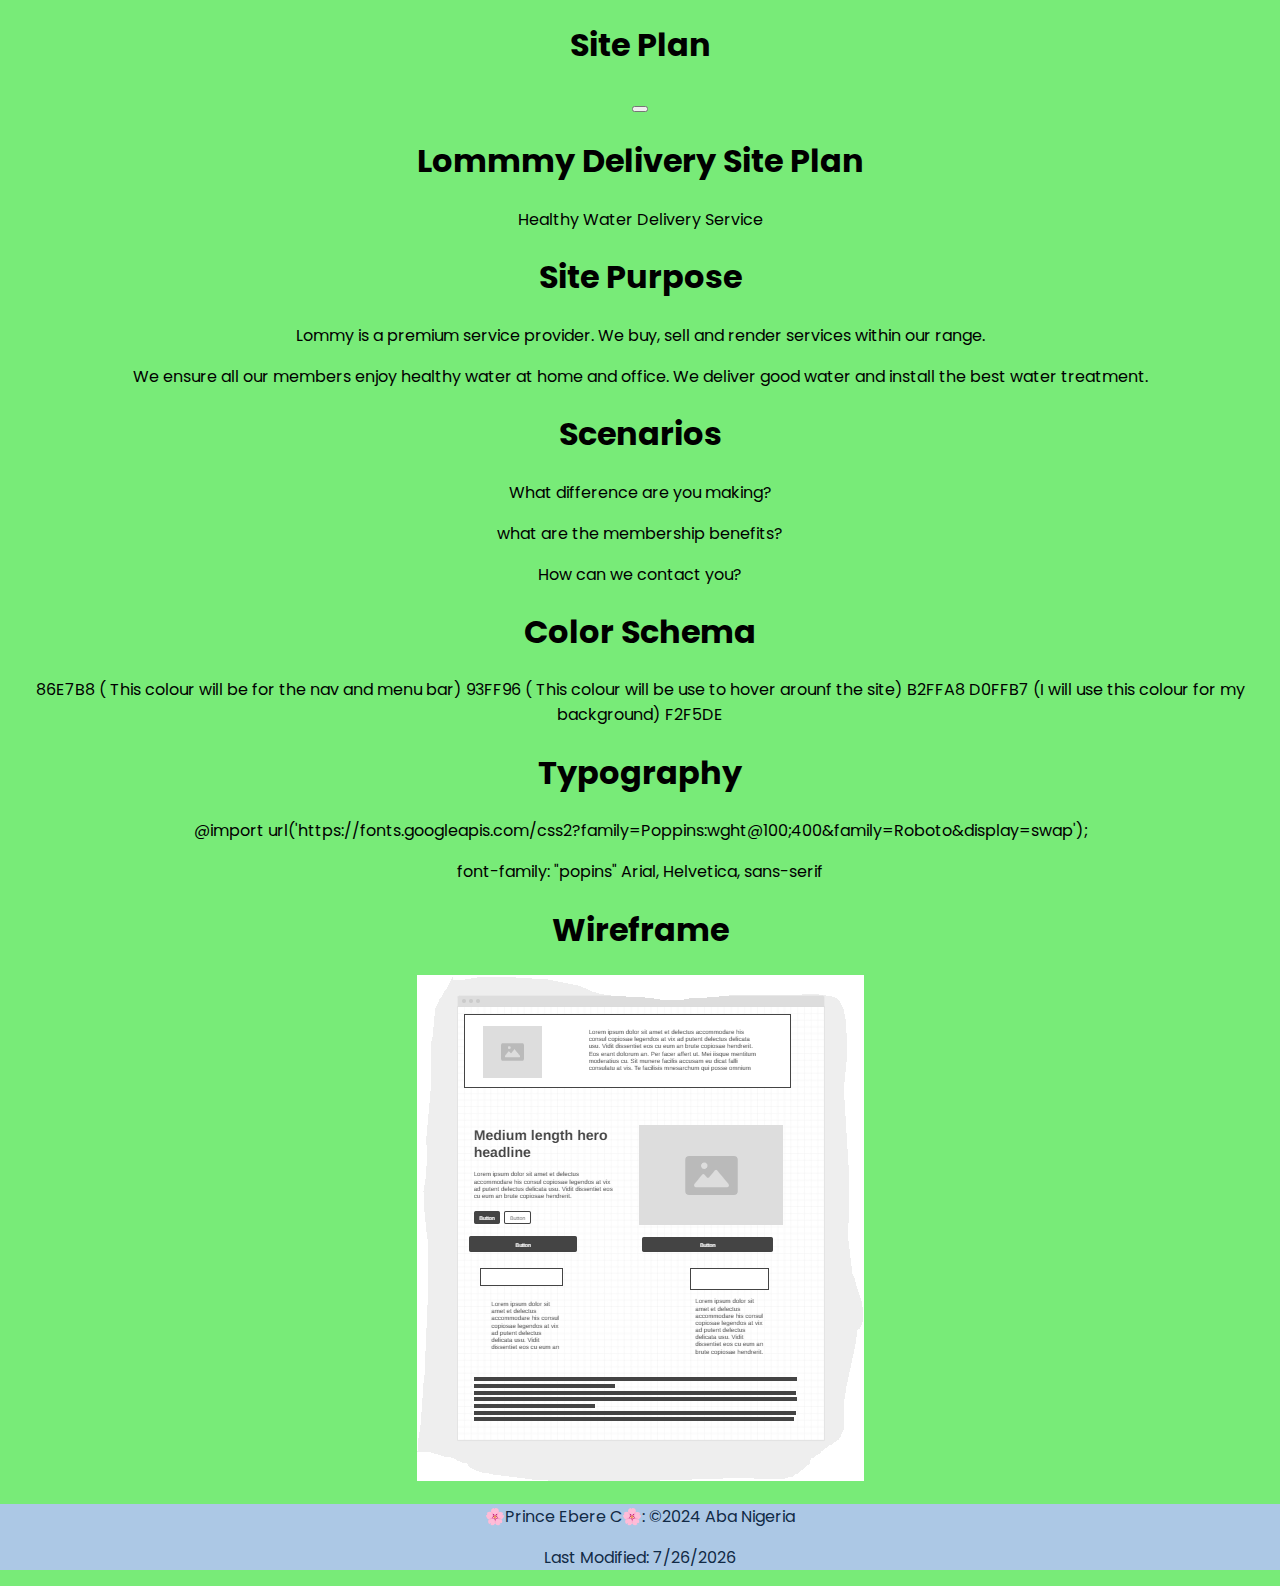
<file: project/siteplan.html>
<!DOCTYPE html>
<html lang="en">
<head>
    <meta charset="UTF-8">
    <meta name="viewport" content="width=device-width, initial-scale=1.0">
    <title>Site Plan</title>
    <meta name="description" content="Project Site Plan">
    <meta name="author" content="Prince Chigozirim Ebere - WDD 131 - Dynamic Web Fundamentals">
    <link rel="stylesheet" href="styles/base.css">
    <script src="scripts/lommy.js" defer></script>
    <link rel="preconnect" href="https://fonts.googleapis.com">
    <link rel="preconnect" href="https://fonts.gstatic.com" crossorigin>
    <link href="https://fonts.googleapis.com/css2?family=Poppins:wght@100;400&family=Roboto:ital,wght@0,100;0,300;0,400;0,500;0,700;0,900;1,100;1,300;1,400;1,500;1,700;1,900&display=swap" rel="stylesheet">
</head>
<body>
    <header>
        <h1>Site Plan</h1>
        <button id="menu"></button>
        <!-- <nav>
            <ul class="navigation">
                <li class="active"><a href="temples.html">Home</a></li>
                <li><a href="#">Home</a></li>
                <li><a href="#">New</a></li>
                <li><a href="#">Large</a></li>
                <li><a href="#">Form</a></li>
            </ul>
        </nav>         -->
    </header>

    <main>
        <h1>Lommmy Delivery Site Plan</h1>
        <p>Healthy Water Delivery Service </p>
        <h1>Site Purpose</h1>
        <p>Lommy is a premium service provider. We buy, sell and render services within our range.</p>
        <p>We ensure all our members enjoy healthy water at home and office. We deliver good water and install the best water treatment.</p>
        
        <h1>Scenarios</h1>
        <p>What difference are you making?</p>
        <p>what are the membership benefits?</p>
        <p>How can we contact you?</p>
        <h1>Color Schema</h1>
        <p>86E7B8 ( This colour will be for the nav and menu bar)
            93FF96 ( This colour will be use to hover arounf the site)
            B2FFA8
            D0FFB7 (I will use this colour for my background)
            F2F5DE
        </p>
        <h1>Typography</h1>
        <p>
            @import url('https://fonts.googleapis.com/css2?family=Poppins:wght@100;400&family=Roboto&display=swap');
        </p>
        <p>font-family: "popins" Arial, Helvetica, sans-serif</p>
        <h1>Wireframe</h1>
        <img src="images/lommy-wireframe.PNG" alt="">
    </main>

    <footer>
        <p>🌸Prince Ebere C🌸: &copy;2024 Aba Nigeria</p>
        <p id="last-modified"></p>
    </footer>
    
</body>
</html>
</file>
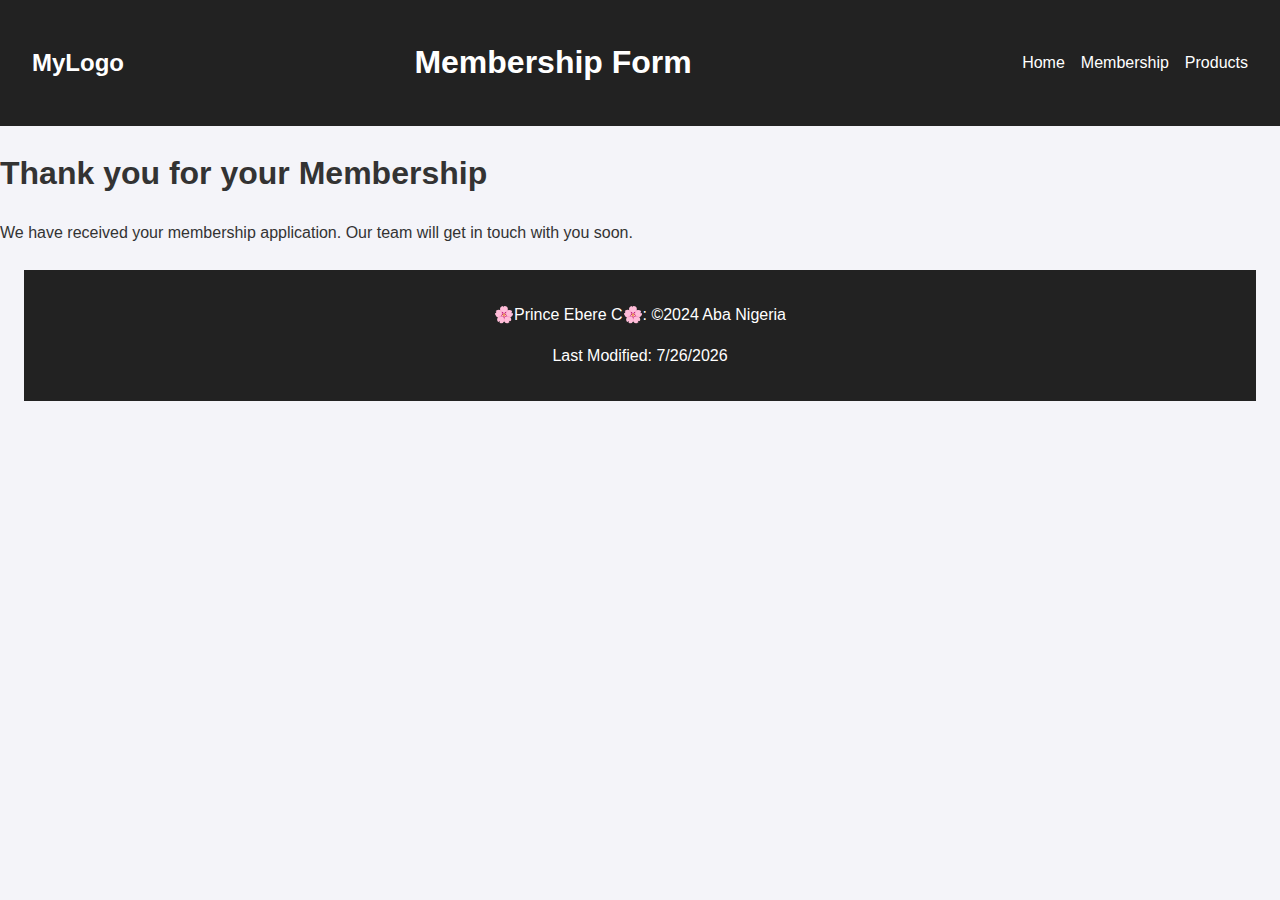
<file: project/view.html>
<!DOCTYPE html>
<html lang="en">
    <head>
        <meta charset="UTF-8">
        <meta name="viewport" content="width=device-width, initial-scale=1.0">
        <title>Thank You</title>
        <meta name="description" content="Membership Registration Thank you View">
        <meta name="author" content="Prince Chigozirim Ebere">
        <link rel="stylesheet" href="styles/lommy.css">
        <script src="scripts/lommy.js" defer></script>
        <link rel="preconnect" href="https://fonts.googleapis.com">
        <link rel="preconnect" href="https://fonts.gstatic.com" crossorigin>
        <link href="https://fonts.googleapis.com/css2?family=Poppins:wght@100;400&family=Roboto:ital,wght@0,100;0,300;0,400;0,500;0,700;0,900;1,100;1,300;1,400;1,500;1,700;1,900&display=swap" rel="stylesheet">
    </head>
<body>

    <header>
        <div class="logo">MyLogo</div>
        <h1>Membership Form</h1>
        <nav>
            <ul class="nav-links">
                <li><a href="index.html">Home</a></li>
                <li><a href="membership.html">Membership</a></li>
                <li><a href="products.html">Products</a></li>
                <!-- <li><a href="">Contact</a></li> -->
            </ul>
        </nav>
    </header>
<h1>Thank you for your Membership</h1>
<main>
    <p>We have received your membership application. Our team will get in touch with you soon.</p>
</main>

<footer>
    <p>🌸Prince Ebere C🌸: &copy;2024 Aba Nigeria</p>
    <p id="last-modified"></p>
</footer>

</body>
</html>
</file>
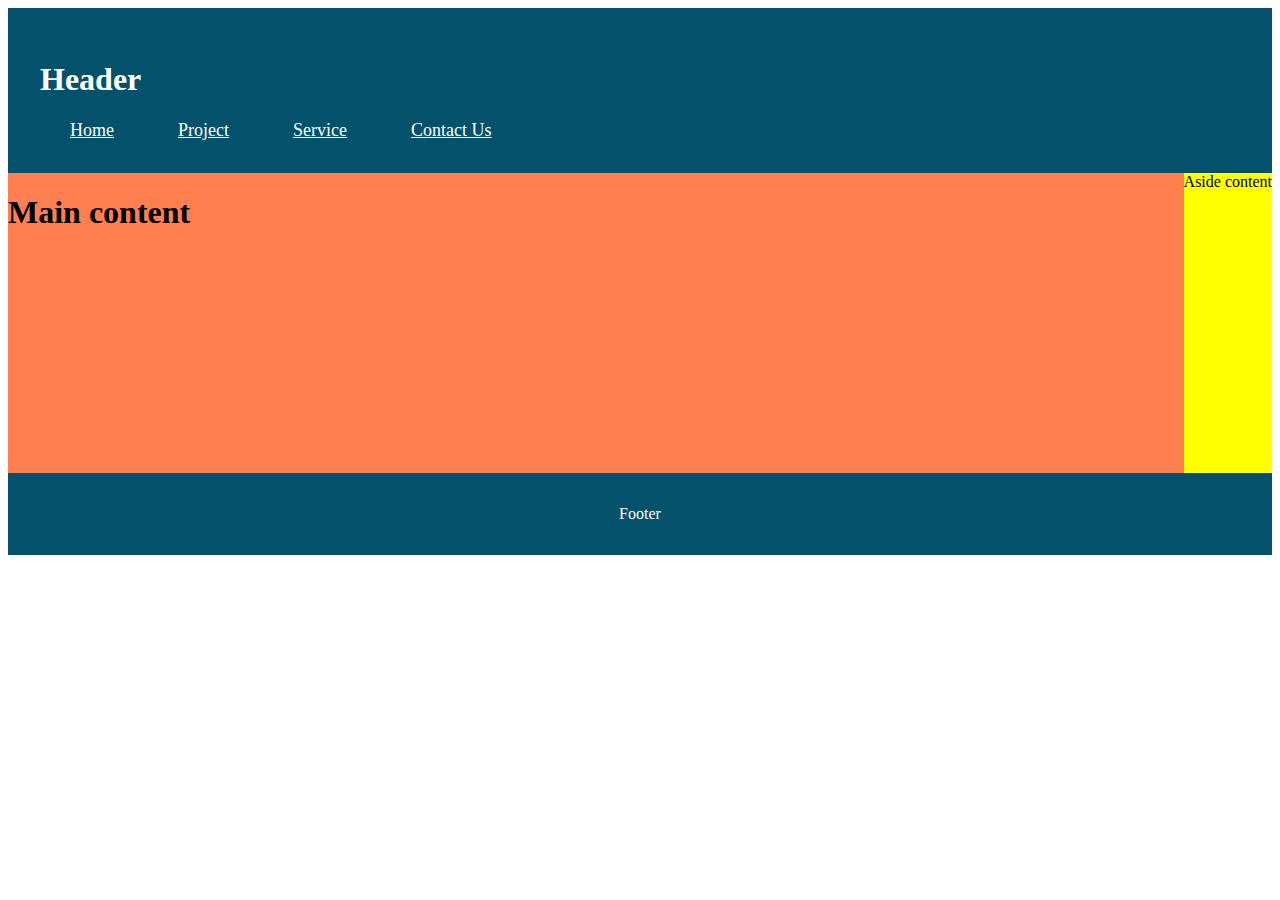
<file: week01/basic-layout.html>
<!DOCTYPE html>
<html lang="en">
<head>
    <meta charset="UTF-8">
    <meta name="viewport" content="width=device-width, initial-scale=1.0">
    <title>Document</title>
    <link rel="stylesheet" href="styles/layout.css">

</head>
<body>
    <header>
        <h1>Header</h1>
        <nav>
            <a href="">Home</a>
            <a href="">Project</a>
            <a href="">Service</a>
            <a href="">Contact Us</a>
        </nav>
    </header>
    <main>
        <h1>Main content</h1>
    </main>
    <div class="right-sidebar">Aside content</div>
    <footer>Footer</footer>
</body>
</html>
</file>
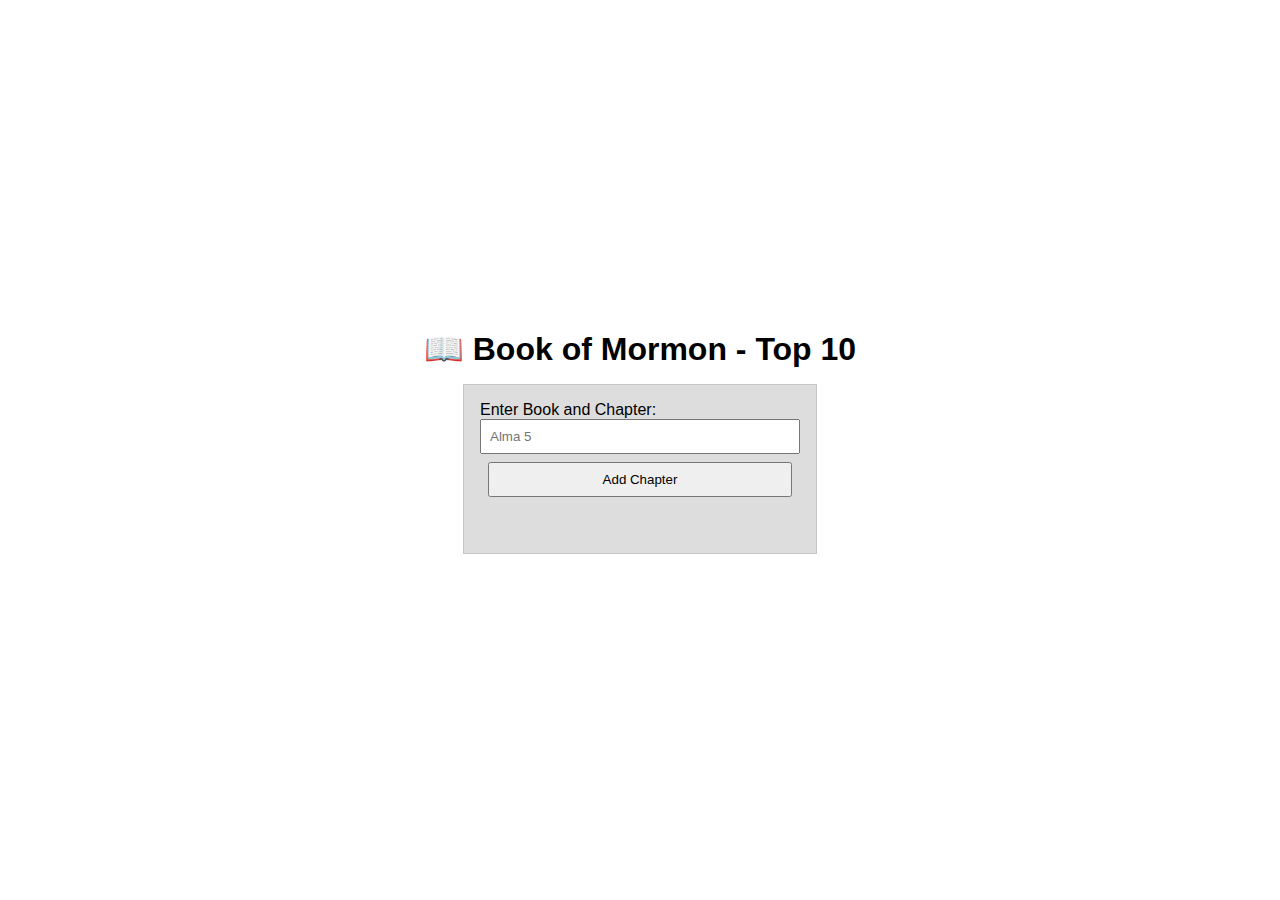
<file: week02/bom.html>
<!DOCTYPE html>
<html lang="en">
<head>
    <meta charset="UTF-8">
    <meta name="viewport" content="width=device-width, initial-scale=1.0">
    <title>BOM Chapters</title>
    <link rel="stylesheet" href="styles/bom.css">
    <script src="scripts/bom.js" defer></script>
</head>
<body>
    <h1>📖 Book of Mormon - Top 10</h1>
    <main>
        <label for="favchap">Enter Book and Chapter: </label>
        <input type="text" id="favchap" placeholder="Alma 5">
        <button type="submit">Add Chapter</button>
        <ul id="list"></ul>
    </main>
</body>
</html>
</file>
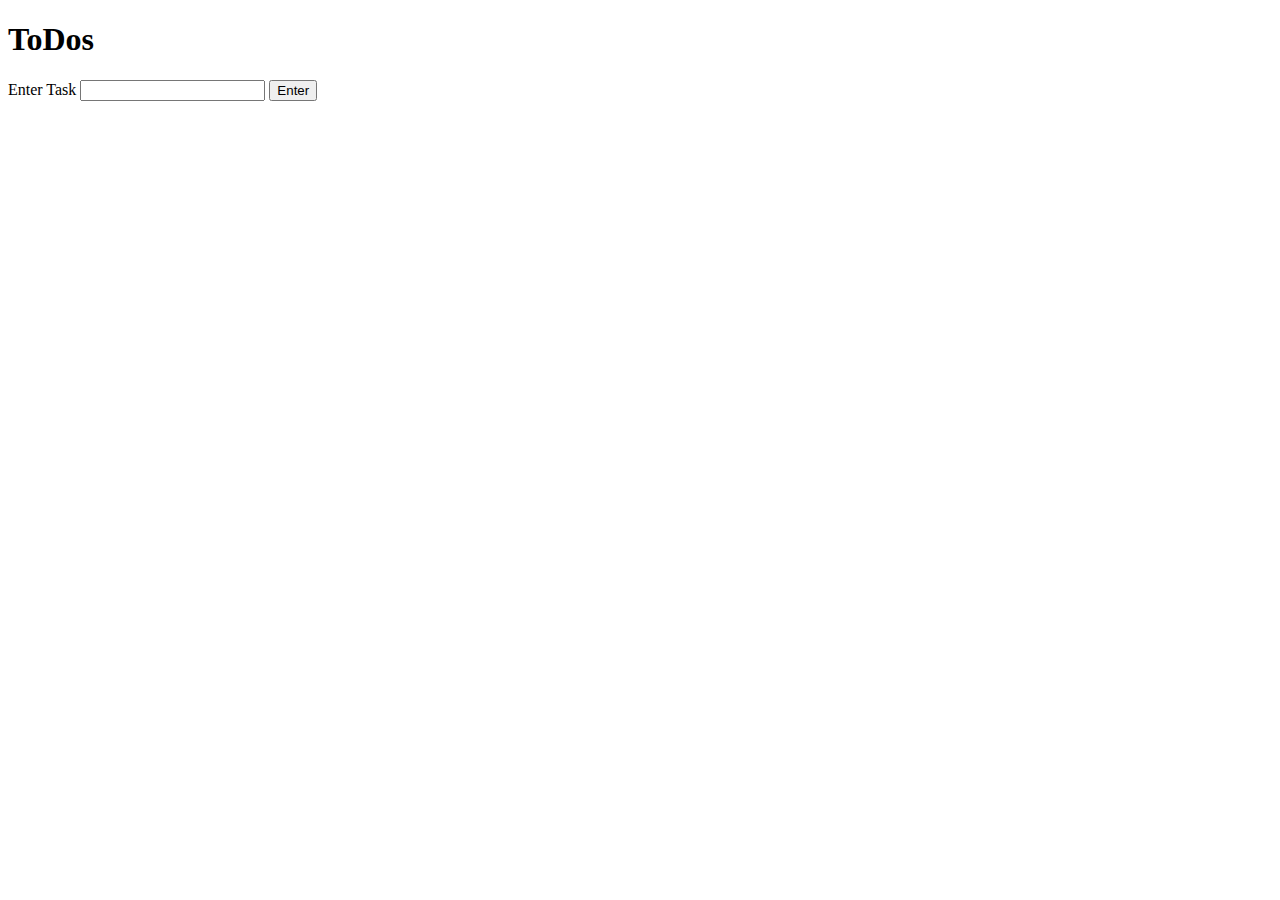
<file: week02/events.html>
<!DOCTYPE html>
<html lang="en">
  <head>
    <meta charset="UTF-8" />
    <meta http-equiv="X-UA-Compatible" content="IE=edge" />
    <meta name="viewport" content="width=device-width, initial-scale=1.0" />
    <title>Events practice: ToDos</title>
    <style>
      .todos {
        width: 300px;
      }
      .todos > li {
        display: flex;
        justify-content: space-between;
        align-items: center;
        border: 1px solid;
        padding: 0.5em;
      }
      .todos p {
        margin: 0;
      }
      .todos span {
        cursor: pointer;
      }
      .strike {
        text-decoration: line-through;
        color: gray;
      }
    </style>
  </head>
  <body>
    <h1>ToDos</h1>
    <section>
      <label for="todo">Enter Task</label>
      <input name="todo" id="todo" />
      <button id="submitTask">Enter</button>
    </section>
    <ul id="todoList" class="todos"></ul>
    <script src="scripts/events.js"></script>
  </body>
</html>
</file>
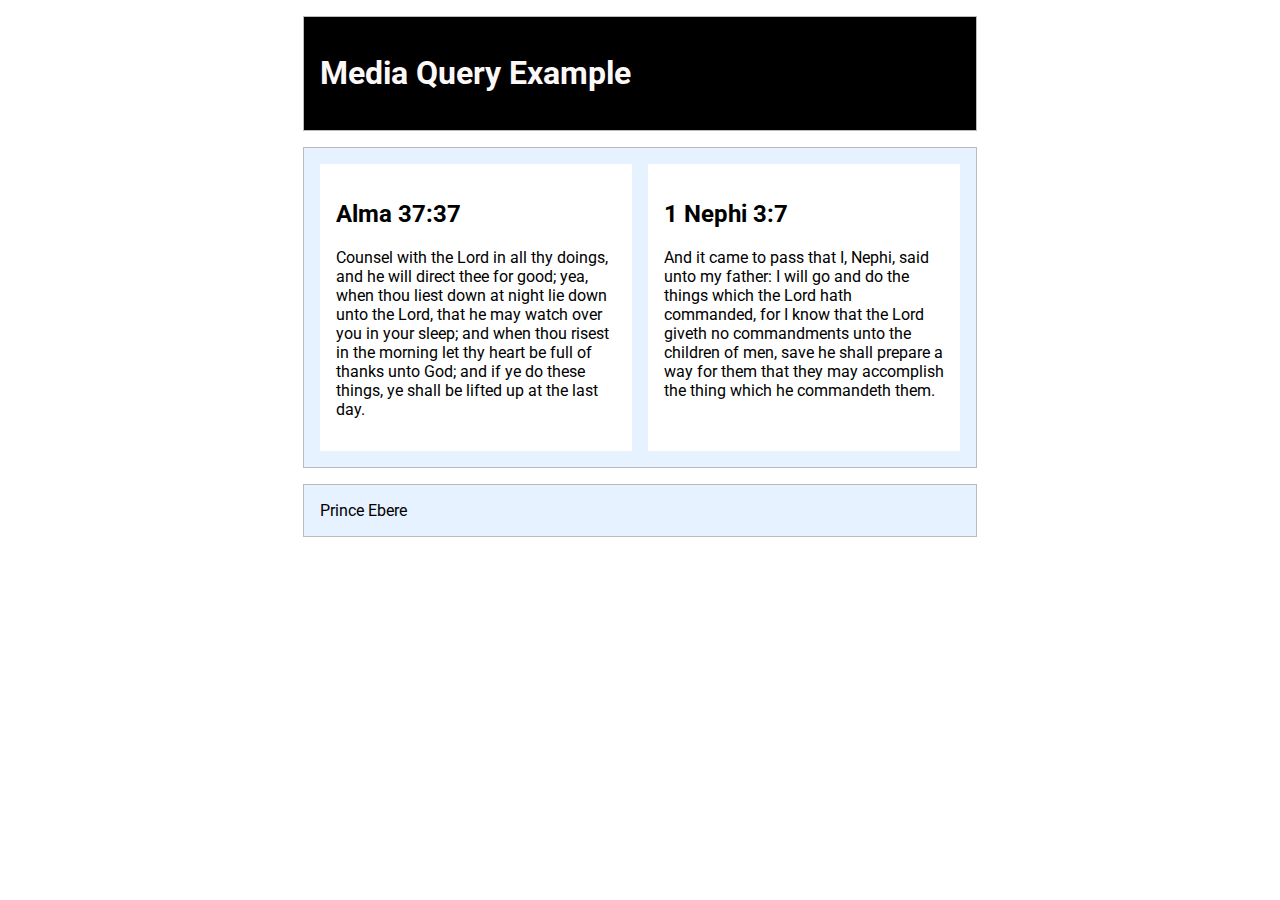
<file: week02/media-query.html>
<!DOCTYPE html>
<html lang="en">
<head>
    <meta charset="UTF-8">
    <meta name="viewport" content="width=device-width, initial-scale=1.0">
    <title>WDD 131 - Media Query Example</title>
    <meta name="description" content="Media query learning activity example.">
    <meta name="author" content="Prince Ebere">
    <link rel="preconnect" href="https://fonts.googleapis.com">
    <link rel="preconnect" href="https://fonts.gstatic.com" crossorigin>
    <link href="https://fonts.googleapis.com/css2?family=Poppins:wght@100;400&family=Roboto&display=swap" rel="stylesheet">
    <link rel="stylesheet" href="styles/media-query.css">
    <link rel="stylesheet" href="styles/media-query-large.css">
</head>
<body>
    <header>
        <h1>Media Query Example</h1>
    </header>

    <main>
        <section>
            <h2>Alma 37:37</h2>
            <p>Counsel with the Lord in all thy doings, and he will direct thee for good; 
                yea, when thou liest down at night lie down unto the Lord, that he may watch over you in your sleep; 
                and when thou risest in the morning let thy heart be full of thanks unto God; and if ye do these things, 
                ye shall be lifted up at the last day.</p>
        </section>
        <section>
            <h2>1 Nephi 3:7</h2>
            <p> And it came to pass that I, Nephi, said unto my father: 
                I will go and do the things which the Lord hath commanded, 
                for I know that the Lord giveth no commandments unto the children of men, 
                save he shall prepare a way for them that they may accomplish the thing which he commandeth them.</p>
        
        </section>
    </main>
    <footer>Prince Ebere</footer>
</body>
</html>
</file>
<file: styles/base.css>
* {
    margin: 0;
    padding: 0 20px;
    box-sizing: border-box;
}

body {
    font-family: "Roboto", sans-serif;
    font-weight: 400;
}

header {
    background-color: rgb(118, 118, 218);
    display: flex;
    flex-direction: column; /* Stack items vertically */
    align-items: center;
    justify-content: center;
    padding: 20px;
    border: 3px solid rgb(6, 247, 6);
}


nav {
    background-color: rgb(77, 77, 69);
    margin: 0 auto;
    padding: 10px;
}

nav ul {
    list-style-type: none;
    display: flex;
    gap: 30px;
}

nav ul a {
    display: flex;
    flex: 1 1 100%;
    color: white;
    text-align: center;
    padding: 1px;
    text-decoration: none;
    font-family: "Roboto", sans-serif;
    font-weight: 400;
}

nav a:hover{
    text-decoration: overline;
}


main {
    display: grid;
    grid-template-columns: 1fr 1fr 1fr 1fr 1fr 1fr;
    grid-template-rows: 1fr auto auto 1fr;
    justify-content: space-around;
    padding: 20px;
    margin: 0 auto;
}

.card {
    background-color: rgb(85, 76, 76);
    border: 2px solid #ccc;
    
    border-radius: 8px;
    box-shadow: 0px 0px 10px rgba(0, 0, 0, 0.1);
    padding: 20px;
}

#card1 {
    display: grid;
    grid-template-columns: 1fr 1fr 1fr;
    /* grid-template-rows: 1fr 1fr 1fr; */
}

#my-pc {
    grid-column: 3 / 5;
    grid-row: 2 / 3;
}

h2 {
    grid-column: 1 / 5;
}
.card:nth-of-type(1) {
    grid-column: 1 / 5;
}

.card img {
    grid-column: 3 / 5;
    grid-row: 1;
}

.card:nth-of-type(2) {
    grid-column: 5 / 7;
}



.card h1, .card h2, .card p {
    background-color: #0f24e4;
    color: white;
    padding: 20px;
    margin: 10px;
    border-radius: 4px;
}
.card a {
    color: white;
    flex-direction: column;
}
.card img {
    max-width: 100%;
    height: auto;
    margin-top: 10px;
    border-radius: 4px;
}

#p1 {
    grid-column: 1 / 3;
}


#p2 {
    grid-column: 2 / 5;
}

#ng-flag {
    grid-column: 1 / 2;
    grid-row: 4 / 5;
}



footer {
    background-color: rgb(19, 19, 68);
    color: #eee;
    text-align: center;
    padding: 20px;
    font-size: 0.9em;
}

footer p {
    margin: 5px 0;
}

footer #currentyear {
    font-weight: bold;
}

footer .last-modified {
    /* color: #ffc107; */
    display: block;
    margin-top: 10px;
}
</file>
<file: project/styles/lommy.css>
body {
    margin: 0;
    font-family: Arial, sans-serif;
    line-height: 1.6;
    background-color: #f4f4f9;
    color: #333;
}


header {
    display: flex;
    justify-content: space-between;
    align-items: center;
    padding: 1rem 2rem;
    background-color: #222;
    color: #fff;
}

header .logo {
    font-size: 1.5rem;
    font-weight: bold;
}

/* header .hamburger-menu {
    display: none;
    flex-direction: column;
    gap: 0.3rem;
    cursor: pointer;
} */

/* header .hamburger-menu span {
    display: block;
    width: 25px;
    height: 3px;
    background-color: #fff;
} */

header .nav-links {
    display: flex;
    list-style: none;
    gap: 1rem;
}

header .nav-links a {
    text-decoration: none;
    color: #fff;
    transition: color 0.3s;
}

header .nav-links a:hover {
    color: #f4b400;
}


.hero {
    text-align: center;
    padding: 2rem;
    color: #fff;
    /* height: 70vh; */
    /* display: flex; */
    /* flex-direction: column; */
}


.hero-buttons {
    display: grid;
    grid-template-columns: 1fr 1fr;
    gap: 10rem;
    margin-top: 1.5rem;
}


.hero-buttons button {
    padding: 0.8rem 1.5rem;
    border: none;
    border-radius: 5px;
    background-color: #ACC8E5;
    color: #112A46;
    cursor: pointer;
    transition: background-color 0.3s;
}



.hero-buttons button:hover {
    background-color: #d18f00;
}

h2 {
    background-color: #ACC8E5;
    color: #112A46;
}

h3 {
    background-color: #d6d9dd;
    color: #112A46;
}
.content {
    display: flex;
    flex-direction: column;
    gap: 2rem;
    padding: 2rem;
}

.content .left-section {
    order: 1;
    align-self: flex-start;
    padding: 1rem;
    background-color: #fff;
    border-radius: 5px;
    box-shadow: 0 2px 5px rgba(0, 0, 0, 0.1);
    margin-top: 1rem;
}


.content .right-section {
    order: 2;
    align-self: flex-end;
    padding: 1rem;
    background-color: #fff;
    border-radius: 5px;
    box-shadow: 0 2px 5px rgba(0, 0, 0, 0.1);
    margin-top: 1rem;
}


footer {
    background-color: #222;
    color: #fff;
    text-align: center;
    padding: 1rem;
    margin: 1.5rem;
}




@media (max-width: 768px) {
    header {
        flex-direction: column;
        align-items: flex-start;
    }

    header .hamburger-menu {
        display: flex;
    }

    header .nav-links {
        display: none;
        flex-direction: column;
        width: 100%;
    }

    header .nav-links.active {
        display: flex;
    }
}
</file>
<file: styles/form.css>
body {
    font-family: Arial, sans-serif;
    margin: 0;
    padding: 0;
    background-color: #f9f9f9;
    color: #112A46;
    line-height: 1.6;
}

main {
    max-width: 800px;
    margin: 20px auto;
    padding: 20px;
    background-color: #ACC8E5;
    border-radius: 8px;
    box-shadow: 0 4px 6px rgba(0, 0, 0, 0.1);
}

h1 {
    text-align: center;
    color: #112A46;
    background-color: #ACC8E5;
}

form {
    display: flex;
    flex-direction: column;
    gap: 15px;
    background-color: #ACC8E5;
    border-radius: 5px;
}

.form-group {
    display: flex;
    flex-direction: column;
    
}

label {
    font-weight: bold;
    margin-bottom: 5px;
}

input, select, textarea {
    padding: 10px;
    font-size: 16px;
    border: 1px solid #ccc;
    border-radius: 4px;
    width: 100%;
    box-sizing: border-box;
}

input[type="submit"] {
    background-color: #007BFF;
    color: white;
    border: none;
    cursor: pointer;
    font-weight: bold;
}

input[type="submit"]:hover {
    background-color: #0056b3;
}

fieldset {
    border: 5px;
    padding: 0;
    border-radius: 5px;
}

.rating {
    display: flex;
    gap: 10px;
}

.rating input {
    display: none;
}

.rating label {
    cursor: pointer;
    font-size: 24px;
    color: #112A46;
    transition: color 0.3s ease;
}

.rating input:checked ~ label {
    color: #ffc107;
}

.rating label:hover,
.rating label:hover ~ label {
    color: #ffc107;
}

textarea {
    resize: vertical;
}

footer {
    text-align: center;
    margin-top: 20px;
    color: #112A46;
    font-size: 14px;
    background-color: #ACC8E5;
}
</file>
<file: styles/place.css>
:root {
    --primary-color: #13750b;
    --secondary-color: white;
    --background-color: rgb(184, 238, 168);
}

body {
    font-family: Arial, sans-serif;
    background-color: var(--background-color);
    color: var(--secondary-color);
}

header {
    background-color: var(--primary-color);
    color: var(--secondary-color);
    text-align: center;
    padding: 1rem;
    margin: 1.5rem;
}

main {
    display: flex;
    flex-direction: column;
    gap: 1.5rem;
    color: black;
    background-color: var(--secondary-color);
}

section {
    width: 100%;
    /* padding: 1rem; */
    /* border: 2px solid var(--primary-color); */
}

footer {
    background-color: rgb(167, 247, 167);
    color: black;
    text-align: center;
    padding: 1rem;
    margin: 1.5rem;
}

h2 {
    background-color: rgba(11, 34, 20, 0.596);
    font-size: x-large;
    
}

@media (min-width: 600px) {
    main {
        display: grid;
        grid-template-columns: 1fr 1fr 1fr;
        gap: 1rem;
    }
    .hero {
        width: 100%;
        grid-column: 1 / 4;
        grid-row: 1 / 3;
        /* position: relative; */

    }

    .hero img {
        width: 100%;
        height: 100%;
    }
    .data {
        grid-column: 1 / 2;
        grid-row: 1 / 2;
        padding: 2rem;
        margin: 2rem;
        margin-bottom: 7rem;
        background-color: rgb(92, 124, 124);
        height: 300px;
        /* color: ; */
    }

    .weather {
        background-color: rgb(92, 124, 124);
        grid-column: 3 / 4;
        grid-row: 2 / 3;
        color: rgb(255, 255, 255);
        height: 200px;
    }

}


/* .weather h2::after {
    content: '⛅';
    margin-left: 0.5rem;
} */
</file>
<file: styles/temples.css>
* {
	margin: 0;
	padding: 0;
	box-sizing: border-box;
}
body {
	font-family: Roboto, sans-serif;
}

header {
    background-color: blue;
    /* display: inline-flex; */
    align-items: center;
}

#menu {
	display: block;
	font-size: 2rem;
	font-weight: 700;
	text-decoration: none;
	padding: 0.5rem 0.75rem;
	color: #000;
	background: none;
	border: none;
	cursor: pointer;
}

#menu::before {
	content: "≡";
}

#menu.open::before {
	content: "X";
}

nav {
	padding-left: 50px;
}

.navigation {
	list-style: none;
	margin: 0 auto;
	max-width: 760px;
}

.navigation li {
	display: none;
}
.navigation a {
	display: block;
	padding: 0.75rem;
	text-align: left;
	text-decoration: none;
	color: white;
	font-weight: 700;
	transition: 0.5s;
	font-size: clamp(1rem, 2vmin, 1.5rem);
}

.navigation a:hover, .navigation a:active {
	color: white;
	background-color: black;
}

.active {
    color: rgb(136, 136, 238);
}


.navigation.open li {
	display: block;
}


main {
    display: grid;
    gap: 1rem; 
    padding: 1rem;
    grid-template-columns: 1fr;
}

figure {
    border: 1px solid #ccc;
    padding: 1rem;
    text-align: center;
    background-color: #f9f9f9;
    border-radius: 8px;
}

figure img {
    max-width: 100%;
    height: auto;
    border-radius: 4px;
}

figcaption {
    margin-top: 0.5rem;
    font-weight: bold;
    font-size: 1rem;
}


h1 {
    font-size: clamp(2rem, 5vw, 4rem);
    font-weight: 700;
    color: #003366;
    text-align: center; 
    margin: 1rem 0; 
    line-height: 1.2; 
    font-family: 'Poppins', 'Roboto', sans-serif; 
}


header h1 {
    color: white;
    text-shadow: 1px 1px 4px rgba(0, 0, 0, 0.5); 
    margin: 0.5rem 0; 
}
</file>
<file: styles/temples-large.css>
@media only screen and (min-width: 40em) {
	.navigation {
		display: flex;
	}
	.navigation li {
		display: block; 
		flex: 1 1 100%;
	}
	.navigation a {
		text-align: center;
	}
	#menu {
		display: none;
	}

	main {
        grid-template-columns: repeat(3, 1fr);
    }
}
</file>
<file: project/styles/membership.css>
body {
    margin: 0;
    font-family: Arial, sans-serif;
    line-height: 1.6;
    background-color: #f4f4f9;
    color: #333;
}


header {
    display: flex;
    justify-content: space-between;
    align-items: center;
    padding: 1rem 2rem;
    background-color: #222;
    color: #fff;
}

header .logo {
    font-size: 1.5rem;
    font-weight: bold;
}


header .nav-links {
    display: flex;
    list-style: none;
    gap: 1rem;
}

header .nav-links a {
    text-decoration: none;
    color: #fff;
    transition: color 0.3s;
}

header .nav-links a:hover {
    color: #f4b400;
}


/* FORM */

.form-container h1 {
    background-color: #3ace3a;
}

.form-container {
    flex: 1 1 100%;
    max-width: 600px;
    margin: 20px auto;
    background-color: white;
    padding: 20px;
    border-radius: 5px;
    box-shadow: 0 2px 8px rgba(0, 0, 0, 0.1);
}

form {
    display: grid;
    grid-gap: 15px;
}
.form-container label {
    display: block;
    padding-top: 1rem;
    color: #3c8d49;
    font-size: .9rem;
    font-weight: bold;
    margin-bottom: 5px;
}

fieldset {
    margin: 2rem 0;
    border: 1px solid #ddd;
    border-radius: 6px;
    padding: .5rem 2%;
}

input[type="text"], 
input[type="email"], 
input[type="tel"], 
select, 
textarea {
    width: 100%;
    padding: 10px;
    border: 1px solid #ccc;
    border-radius: 5px;
    font-size: 1rem;
}

input:required {
    border-left: red;

}

input:required:valid {
    border-left: solid 8px green;
}

input[type="submit"] {
    background-color: #396E94;
    color: white;
    padding: 10px 15px;
    border: none;
    border-radius: 5px;
    cursor: pointer;
    font-size: 1.1rem;
    transition: background-color 0.3s ease;
}

input[type="submit"]:hover {
    background-color: #294764;
}

textarea {
    resize: vertical;
}

.membership-benefits {
    flex: 1 1 100%;
    max-width: 600px;
    margin: 20px auto;
    background-color: white;
    padding: 20px;
    border-radius: 5px;
    box-shadow: 0 2px 8px rgba(0, 0, 0, 0.1);
}

.membership-benefits h2 {
    margin-bottom: 10px;
}

.membership-benefits ul {
    list-style-type: disc;
    padding-left: 20px;
    margin: 1rem;
}

.membership-benefits li {
    margin: 5px;
    padding: 1px;
}


footer {
    background-color: #222;
    color: #fff;
    text-align: center;
    padding: 1rem;
    margin: 1.5rem;
}



/* Products */

.order-page {
    padding: 2rem;
}

.order-item {
    display: flex;
    align-items: center;
    gap: 1rem;
    margin-bottom: 2rem;
}

.order-item label {
    margin-right: 0.5rem;
}

#order-summary {
    background: #fff;
    padding: 1rem;
    border-radius: 5px;
    box-shadow: 0 2px 5px rgba(0, 0, 0, 0.1);
}

#order-summary ul {
    list-style: none;
    padding: 0;
}

#order-summary li {
    margin: 0.5rem 0;
}
</file>
<file: project/styles/base.css>
@import url('https://fonts.googleapis.com/css2?family=Poppins:ital,wght@0,100;0,200;0,300;0,400;0,500;0,600;0,700;0,800;0,900;1,100;1,200;1,300;1,400;1,500;1,600;1,700;1,800;1,900&display=swap');

body {
    font-family: "Poppins", Arial, Helvetica, sans-serif;
    text-align: center;
    background-color: #78eb78;
    text-decoration: solid;
    display: block;
    border: 50px;
    margin: auto;
}


footer {
    background-color:#ACC8E5;
    color:azure;
}

footer p {
    color: #112A46;
}
</file>
<file: week01/styles/layout.css>
body {
    display: grid;
    grid-template: auto 300px auto / 1fr auto;
}

header {
    background: rgb(4, 81, 107);
    padding: 2rem;
    color: white;
    grid-column: 1 / 3;
}

nav a {
    /* display: flex; */
    margin: 5px;
    padding: 25px;
    color: white;
    font-size: large;

}

main {
    background: coral;
    grid-column: 1 / 2;
}

.right-sidebar {
    background: yellow;
    grid-column: 2 / 3;
}

footer {
    background: rgb(4, 81, 107);
    padding: 2rem;
    text-align: center;
    grid-column: 1 / 3;
    color: white;
}
</file>
<file: week02/styles/bom.css>
* {
	margin: 0;
	padding: 0;
}

body {
	height: 100vh;
	display: flex;
	flex-direction: column;
	align-items: center;
	justify-content: center;
	font-family: Acme, Arial, sans-serif;
}

h1 {
	font-size: 1.5rem;
}

main {
	margin: 1rem auto;
	border: 1px solid rgba(0, 0, 0, 0.1);
	padding: 1rem;
	background-color: #ddd;
	display: flex;
	flex-direction: column;
}

input,
button {
	padding: 0.5rem;
}

button {
	margin: 0.5rem;
}

.delete {
	width: fit-content;
}

.input {
	display: flex;
	gap: 1rem;
}

.list {
	padding: 0.5rem;
}

ul {
	margin: 1rem;
	list-style: none;
}

li {
	display: flex;
	align-items: center;
	justify-content: space-between;
}

@media only screen and (min-width: 32.5em) {
	h1 {
		font-size: 2rem;
	}

	main {
		width: 320px;
	}
}
</file>
<file: week02/styles/media-query.css>
body {
    font-family: "Roboto", sans-serif;
}

header, main, footer {
    max-width: 640px;
    margin: 1rem auto;
    border: 1px solid #bbb;
    padding: 1rem;
    background-color: #e6f2ff;
}

main {
    display: grid;
    grid-template-columns: 1fr;
    grid-gap: 1rem;
}

section {
    padding: 1rem;
    background-color: #fff;
}
</file>
<file: week02/styles/media-query-large.css>
@media screen and (min-width: 500px) {
    header {
        background-color: black;
        color: rgb(253, 248, 248);
    }

    main {
        grid-template-columns: 1fr 1fr;
    }
}
</file>
